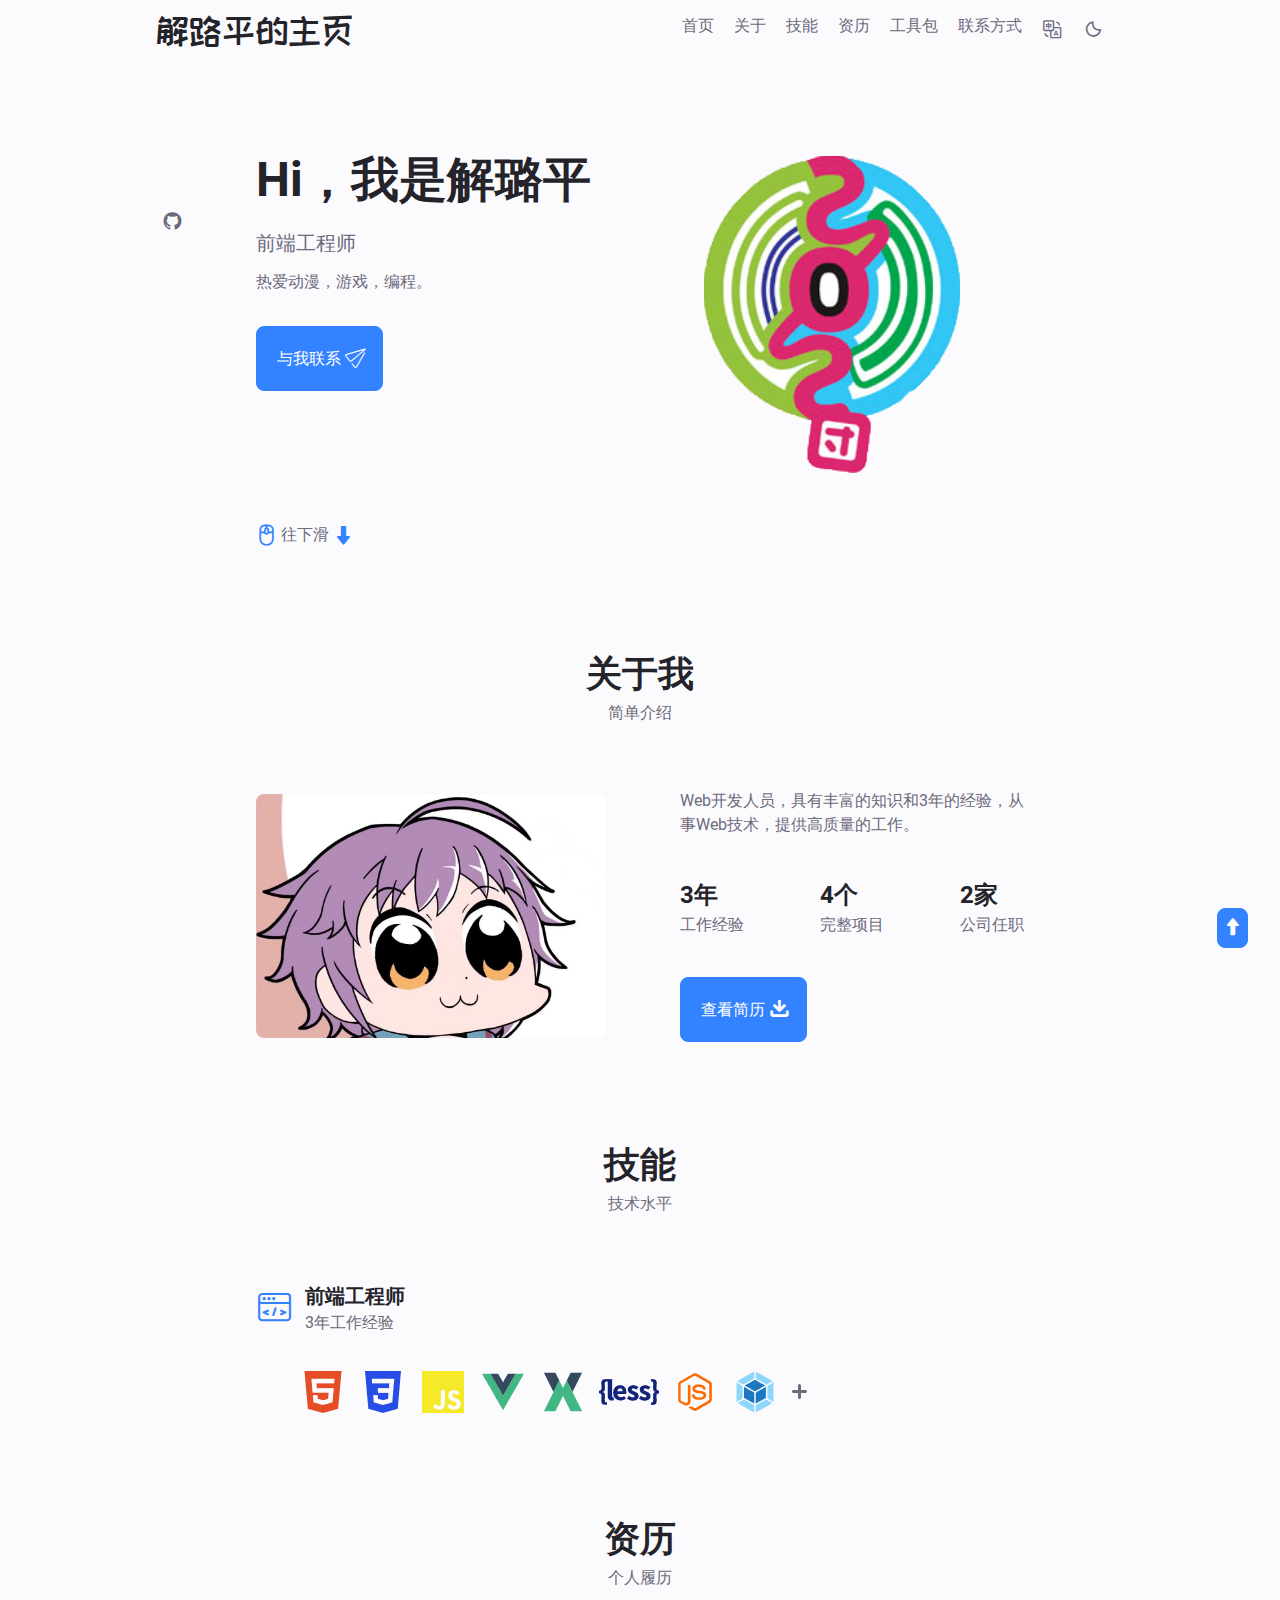
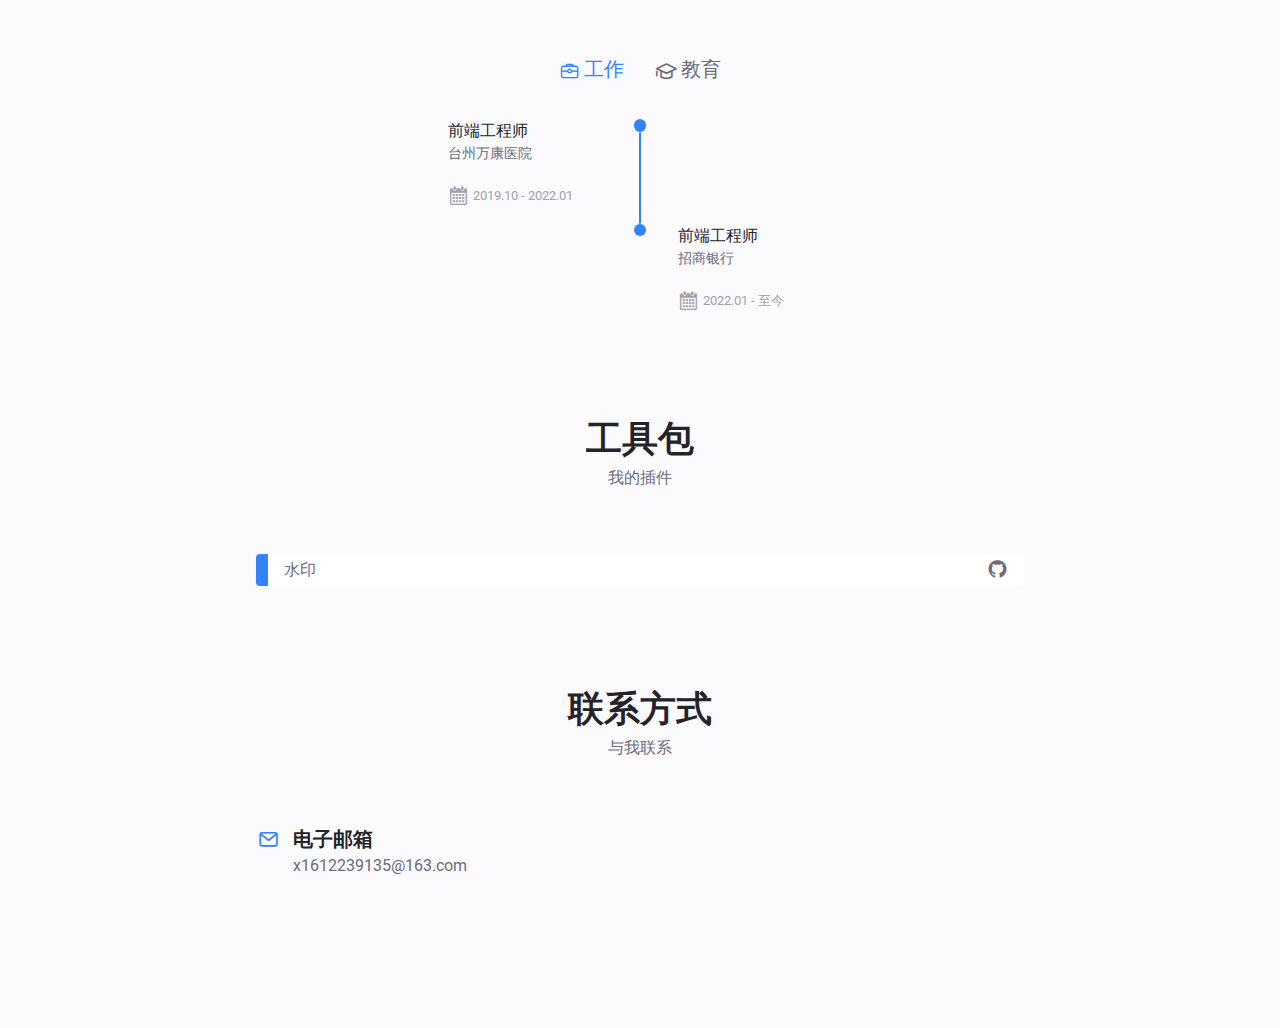
<file: src/pages/home/index.html>
<!DOCTYPE html>
<html lang="en">
  <head>
    <meta charset="UTF-8" />
    <meta http-equiv="X-UA-Compatible" content="IE=edge" />
    <meta name="viewport" content="width=device-width, initial-scale=1.0" />
    <link rel="icon" href="../../assets/img/favicon.ico" />
    <link rel="stylesheet" href="../../assets/css/index.css" />
    <link rel="stylesheet" href="index.css" />

    <script src="../../assets/img/iconfont/iconfont.js"></script>

    <title>解路平的主页</title>
  </head>
  <body>
    <header id="header">
      <div class="wrapper">
        <a class="logo" href="#/">解路平的主页</a>

        <span
          class="iconfont icon-danlieliebiao list hid"
          onclick="showLinkList()"
        ></span>

        <ul id="nav_link" class="link">
          <li class="nav link-item">
            <a href="#home">
              <span class="iconfont icon-home hid"></span>
              <span i18n="home">首页</span>
            </a>
          </li>
          <li class="nav link-item">
            <a href="#about">
              <span class="iconfont icon-caidanguanyuwo hid"></span>
              <span i18n="about">关于</span>
            </a>
          </li>
          <li class="nav link-item">
            <a href="#skills">
              <span class="iconfont icon-jinengliang hid"></span>
              <span i18n="skills">技能</span>
            </a>
          </li>
          <li class="nav link-item">
            <a href="#portfolio">
              <span class="iconfont icon-jianli hid"></span>
              <span i18n="portfolio">资历</span>
            </a>
          </li>
          <li class="nav link-item">
            <a href="#tool">
              <span class="iconfont icon-jianli hid"></span>
              <span i18n="tool">工具包</span>
            </a>
          </li>
          <li class="nav link-item">
            <a href="#contact">
              <span class="iconfont icon-lianxiwomen hid"></span>
              <span i18n="contact">联系方式</span>
            </a>
          </li>

          <li id="translate" class="link-item" onclick="translateText(1)">
            <span class="iconfont icon-fanyi"></span>
            <span class="cn-en hid">中/英</span>
          </li>

          <li class="link-item theme-link">
            <span
              class="iconfont icon-yueliang theme-btn active"
              onclick="changeTheme(0)"
            ></span>
            <span
              class="iconfont icon-taiyang theme-btn"
              onclick="changeTheme(1)"
            ></span>
          </li>
        </ul>
      </div>
    </header>

    <main>
      <!-- home -->
      <section id="home" class="main-item container">
        <div class="home">
          <div class="home__text">
            <h1 i18n="home__title">Hi，我是解璐平</h1>
            <h3 i18n="home__subtitle">前端工程师</h3>
            <p i18n="home__description">热爱动漫，游戏，编程。</p>
            <!-- <button class="primary large">与我联系</button> -->
            <div class="contact_me">
              <a class="button primary large" href="#contact">
                <span i18n="home__contact">与我联系</span>
                <span class="iconfont icon-lianxiwomen"></span>
              </a>
            </div>
          </div>
          <div class="home__logo_container">
            <div class="home__logo">
              <img src="../../assets/img/svg/logo.svg" alt="" />
            </div>

            <div class="link">
              <a href="https://github.com/XONC/portfolio" target="_blank">
                <span class="iconfont icon-github"></span>
              </a>

              <!-- <span class="iconfont icon-gitee-fill-round"></span> -->
            </div>
          </div>
        </div>
        <a href="#about" class="scroll_down">
          <span class="iconfont icon-shubiao"></span>
          <span class="text" i18n="home__scroll-name">往下滑</span>
          <span class="iconfont icon-paixu arrow"></span>
        </a>
      </section>

      <!-- about -->
      <section id="about" class="main-item container">
        <h1 class="title" i18n="about__title">关于我</h1>
        <p class="desc" i18n="about__subtitle">简单介绍</p>
        <div class="about">
          <img src="../../assets/img/about.png" alt="" />
          <div class="about__text">
            <p i18n="about__description">
              Web开发人员，具有丰富的知识和3年的经验，从事Web技术，提供高质量的工作。
            </p>
            <div class="about__text__list">
              <div class="about__text__item">
                <h2 i18n="about__info-name_1">3年</h2>
                <p i18n="about__info-name1">工作经验</p>
              </div>
              <div class="about__text__item">
                <h2 i18n="about__info-name_2">4个</h2>
                <p i18n="about__info-name2">完整项目</p>
              </div>
              <div class="about__text__item">
                <h2 i18n="about__info-name_3">2家</h2>
                <p i18n="about__info-name3">公司任职</p>
              </div>
            </div>
            <!-- <button class="primary large">查看简历</button> -->
            <div class="download_cv">
              <a
                class="button primary large"
                href="../../assets/pdf/jianli.pdf"
                download="简历.pdf"
              >
                <span i18n="download">查看简历</span>
                <span class="iconfont icon-xiazai"></span>
              </a>
            </div>
          </div>
        </div>
      </section>

      <!-- Skills -->
      <section id="skills" class="main-item container">
        <h1 class="title" i18n="skills__title">技能</h1>
        <p class="desc" i18n="skills__subtitle">技术水平</p>
        <div class="skills">
          <div class="skills__title">
            <span class="iconfont icon-_qianduankaifa"></span>
            <div class="skills__title__text">
              <h3 i18n="skills__title2">前端工程师</h3>
              <p i18n="skills__years2">3年工作经验</p>
            </div>
          </div>
          <div class="svg-group">
            <img src="../../assets/img/html5.png" alt="" />
            <img src="../../assets/img/css3.png" alt="" />
            <img src="../../assets/img/js.png" alt="" />
            <img src="../../assets/img/vue.png" alt="" />
            <img src="../../assets/img/vuex-store.png" alt="" />
            <img src="../../assets/img/less.png" alt="" />
            <img src="../../assets/img/node.png" alt="" />
            <img src="../../assets/img/webpack.png" alt="" />
            <svg class="icon" aria-hidden="true">
              <use xlink:href="#icon-jia"></use>
            </svg>
          </div>
        </div>
      </section>

      <!-- portfolio -->
      <section id="portfolio" class="main-item container">
        <h1 class="title" i18n="qualification__title">资历</h1>
        <p class="desc" i18n="qualification__subtitle">个人履历</p>
        <div class="portfolio">
          <div class="portfolio__title">
            <h3
              class="portfolio__title__item active"
              onclick="changePortfolio(0,event)"
            >
              <span class="iconfont icon-gongzuo"></span
              ><span i18n="work">工作</span>
            </h3>
            <h3
              class="portfolio__title__item"
              onclick="changePortfolio(1,event)"
            >
              <span class="iconfont icon-jiaoyu"></span
              ><span i18n="education">教育</span>
            </h3>
          </div>
          <div class="portfolio__tree active">
            <div class="portfolio__tree__node">
              <div class="node">
                <h3>前端工程师</h3>
                <p>台州万康医院</p>
                <div class="date">
                  <span class="iconfont icon-rili"></span>
                  <span>2019.10 - 2022.01</span>
                </div>
              </div>
              <div class="portfolio__tree__node_dot">
                <span class="dot"></span>
                <span class="line"></span>
              </div>
              <div class="node"></div>
            </div>
            <div class="portfolio__tree__node">
              <div class="node"></div>
              <div class="portfolio__tree__node_dot">
                <span class="dot"></span>
                <span class="line"></span>
              </div>
              <div class="node">
                <h3>前端工程师</h3>
                <p>招商银行</p>
                <div class="date">
                  <span class="iconfont icon-rili"></span>
                  <span>2022.01 - 至今 </span>
                </div>
              </div>
            </div>
          </div>

          <div class="portfolio__tree">
            <div class="portfolio__tree__node">
              <div class="node">
                <h3>网络工程</h3>
                <p>吉林建筑科技学院</p>
                <div class="date">
                  <span class="iconfont icon-rili"></span>
                  <span>2016.06 - 2020.06</span>
                </div>
              </div>
              <div class="portfolio__tree__node_dot">
                <span class="dot"></span>
                <span class="line"></span>
              </div>
              <div class="node"></div>
            </div>
          </div>
        </div>
      </section>

      <section id="tool" class="main-item container">
        <h1 class="title">工具包</h1>
        <p class="desc">我的插件</p>
        <div class="tool">
          <ul>
            <li class="tool-item">
              <span class="mark"></span>
              <a href="../watermark/index.html" target="_blank">水印</a>
              <div>
                <a
                  href="https://github.com/XONC/xlpjstool/blob/master/src/watermark.js"
                  target="_blank"
                >
                  <span class="iconfont icon-github"></span>
                </a>
              </div>
            </li>
          </ul>
        </div>
      </section>

      <!-- contact -->
      <section id="contact" class="main-item container">
        <h1 class="title" i18n="contact__title">联系方式</h1>
        <p class="desc" i18n="contact__subtitle">与我联系</p>
        <div class="contact">
          <div class="contact-item">
            <span class="iconfont icon-youjian"></span>
            <div>
              <h3 i18n="email">电子邮箱</h3>
              <p>x1612239135@163.com</p>
            </div>
          </div>
        </div>
      </section>
    </main>

    <footer></footer>

    <a id="top" class="button primary top" href="#">
      <span class="iconfont icon-xiangshang"></span>
    </a>
  </body>
  <script src="https://apps.bdimg.com/libs/jquery/2.1.4/jquery.min.js"></script>
  <script src="jquery.i18n.min.js"></script>
  <script src="cn-en-translate.js"></script>

  <script src="index.js"></script>
</html>
</file>
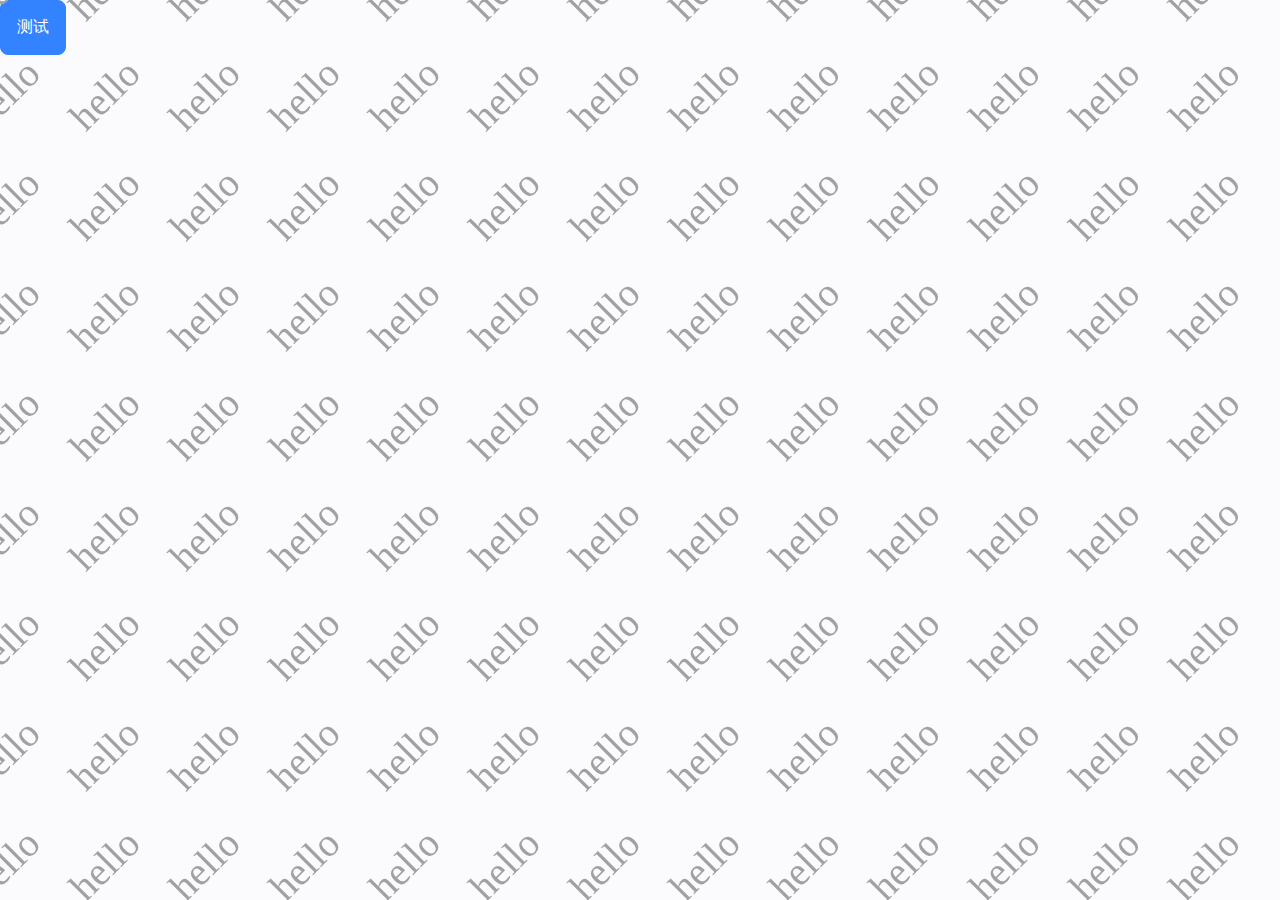
<file: src/pages/watermark/index.html>
<!DOCTYPE html>
<html lang="en">
  <head>
    <meta charset="UTF-8" />
    <meta http-equiv="X-UA-Compatible" content="IE=edge" />
    <meta name="viewport" content="width=device-width, initial-scale=1.0" />
    <link rel="icon" href="../../assets/img/favicon.ico" />
    <link rel="stylesheet" href="../../assets/css/index.css" />
    <link rel="stylesheet" href="index.css" />

    <script src="../../assets/img/iconfont/iconfont.js"></script>
    <title>水印</title>
  </head>
  <body>
    <button class="primary large" onclick="test()">测试</button>
  </body>
  <script src="index.js"></script>
</html>
</file>
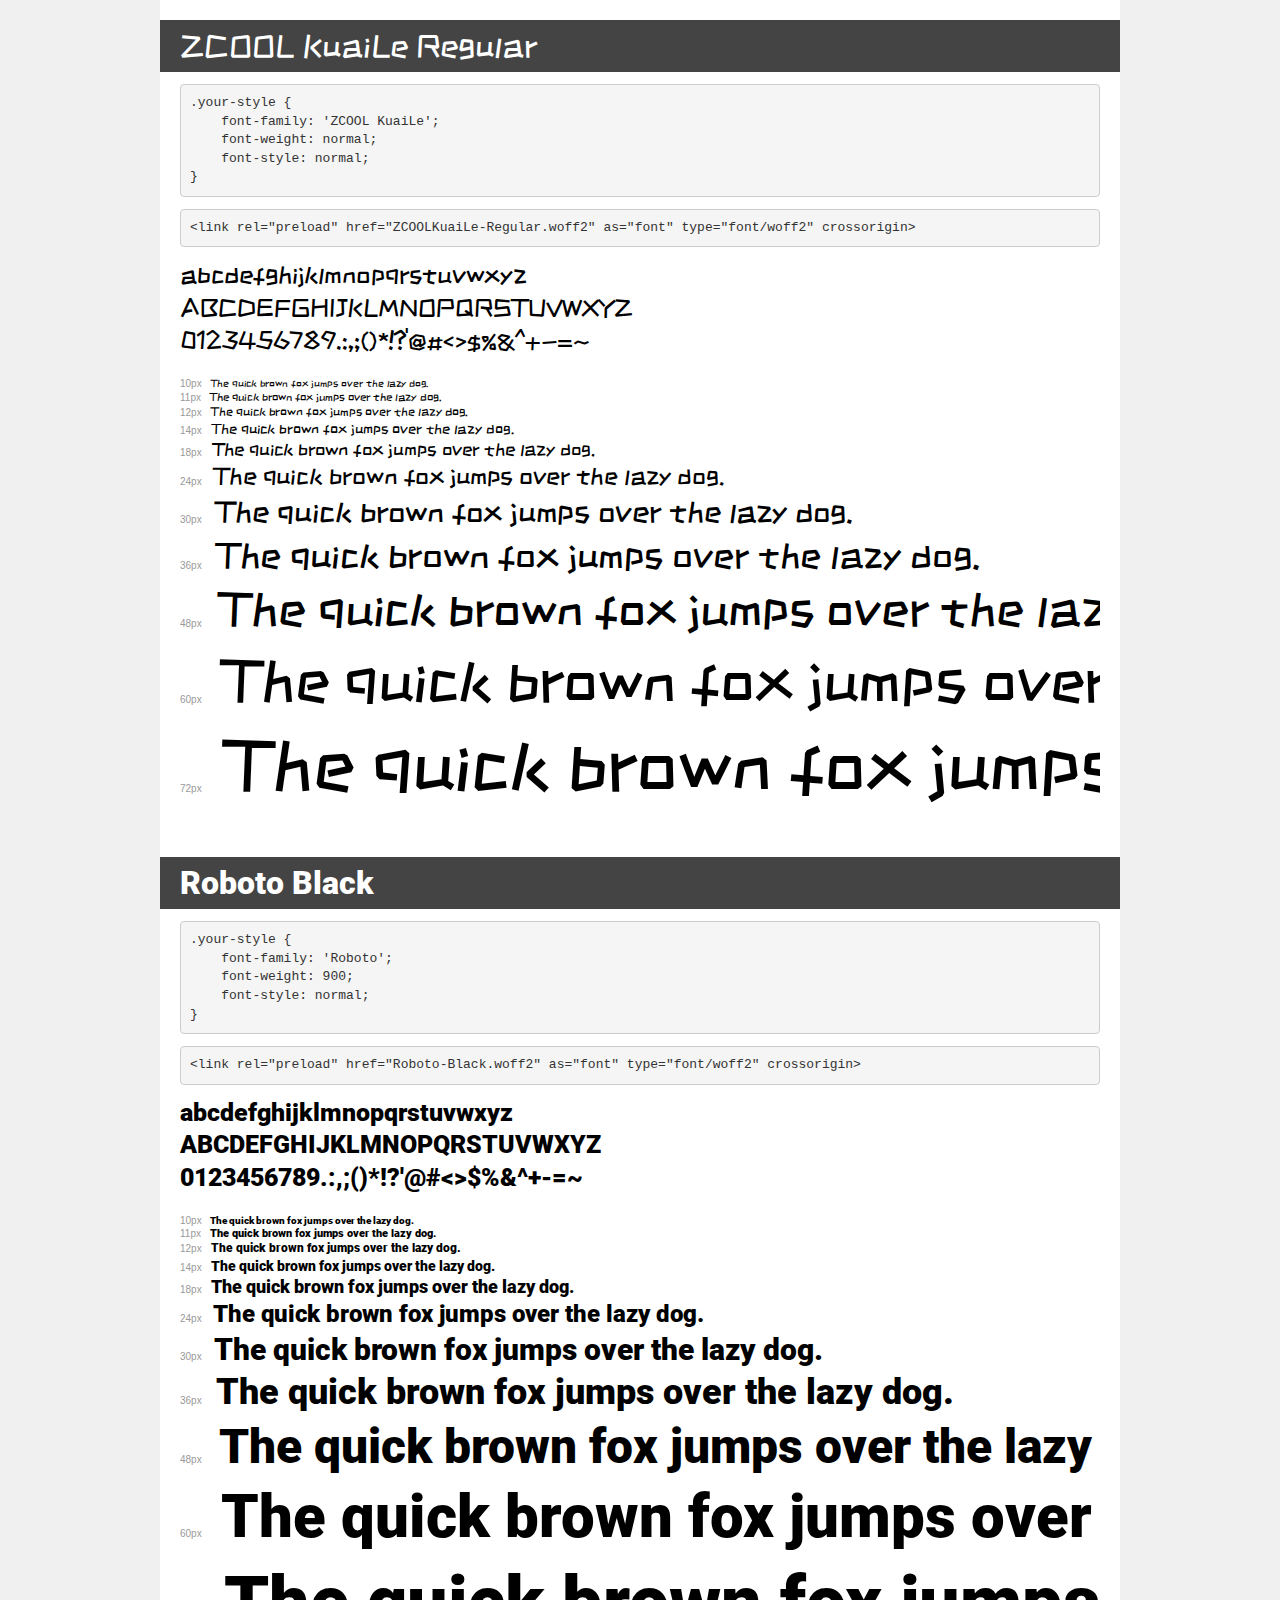
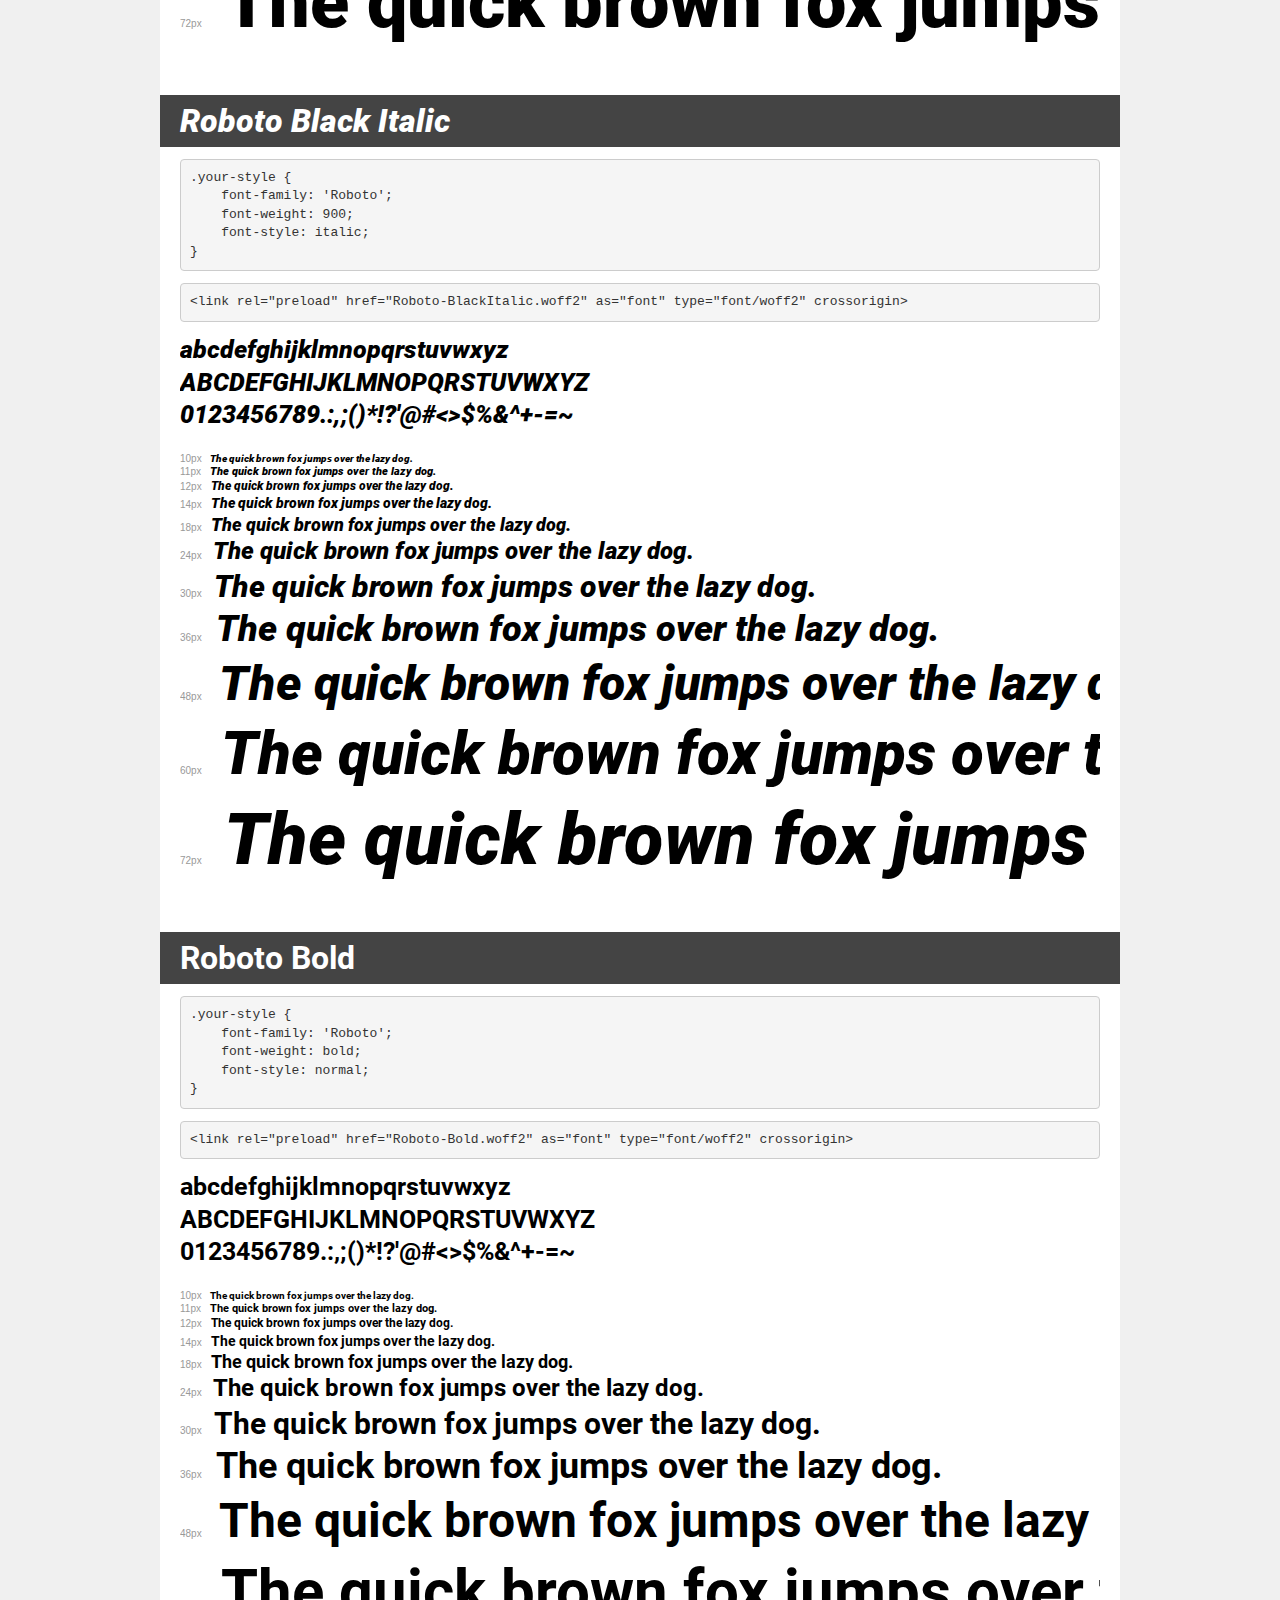
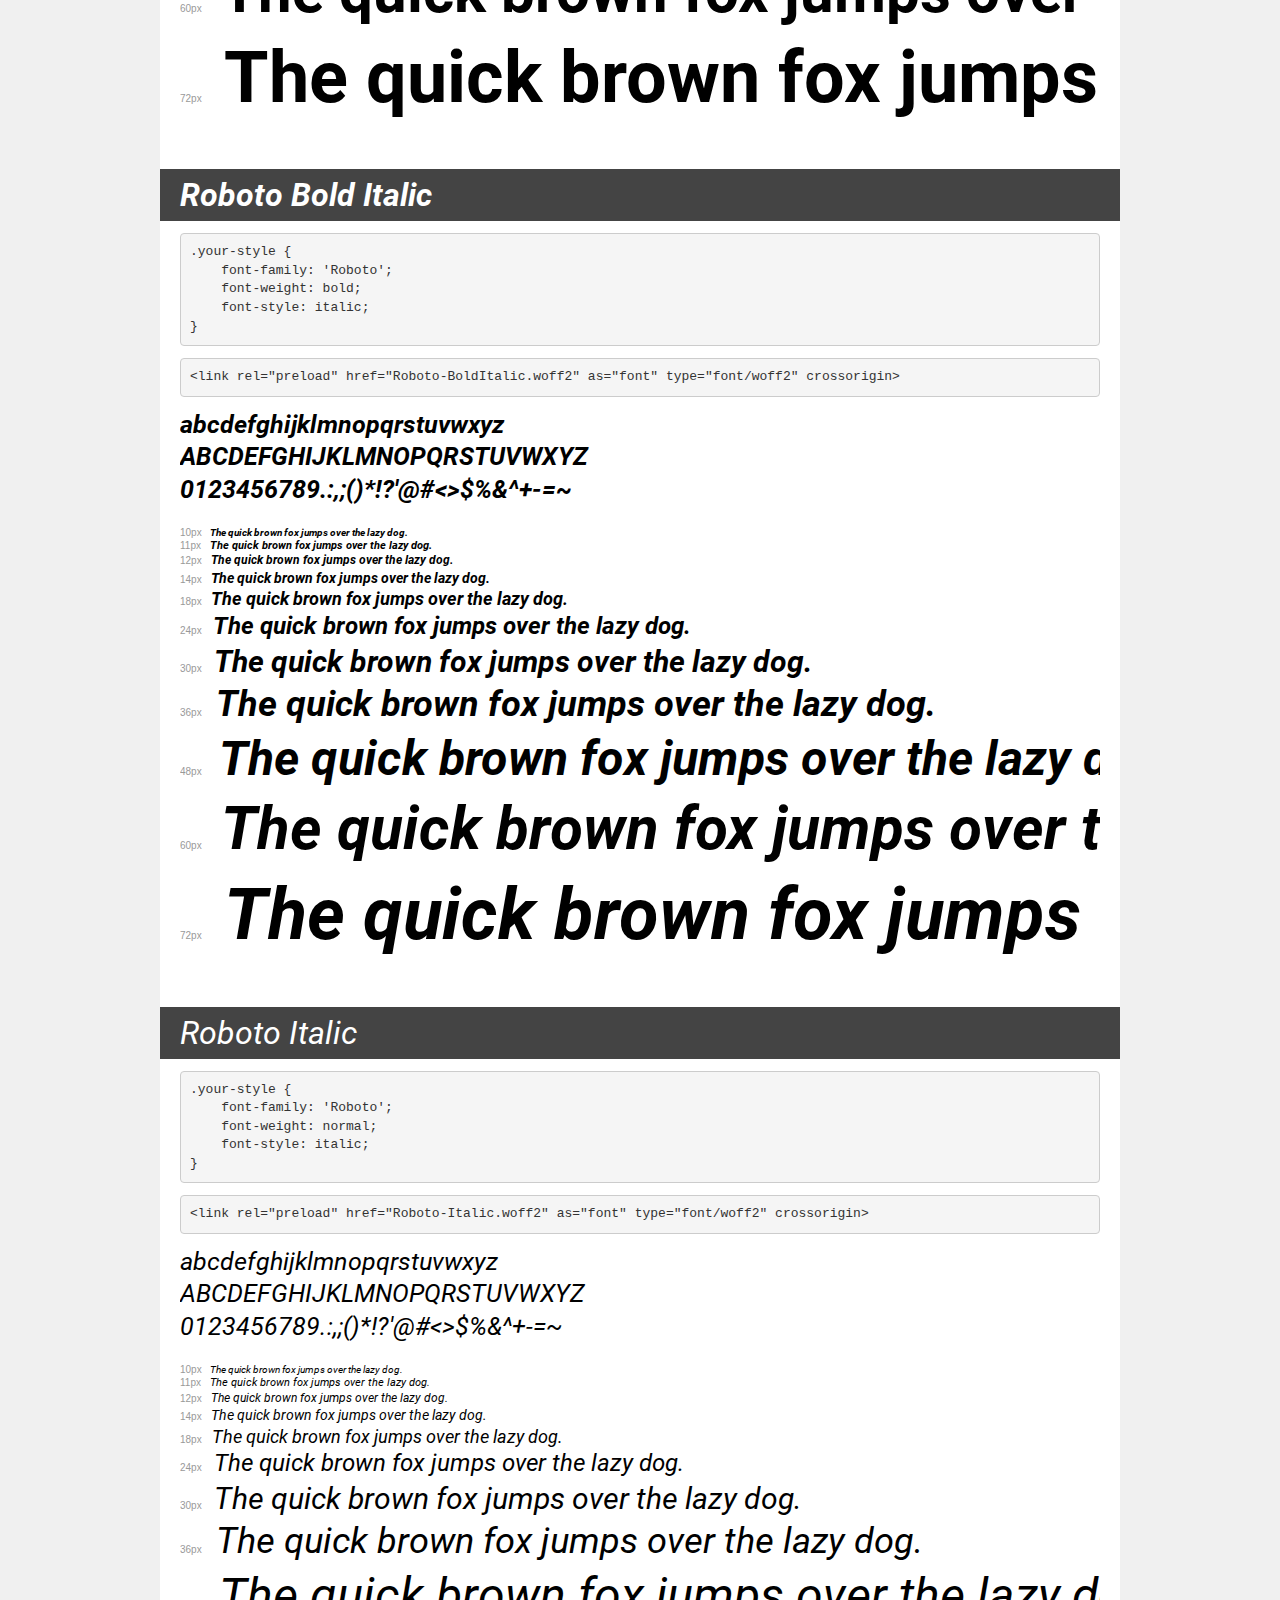
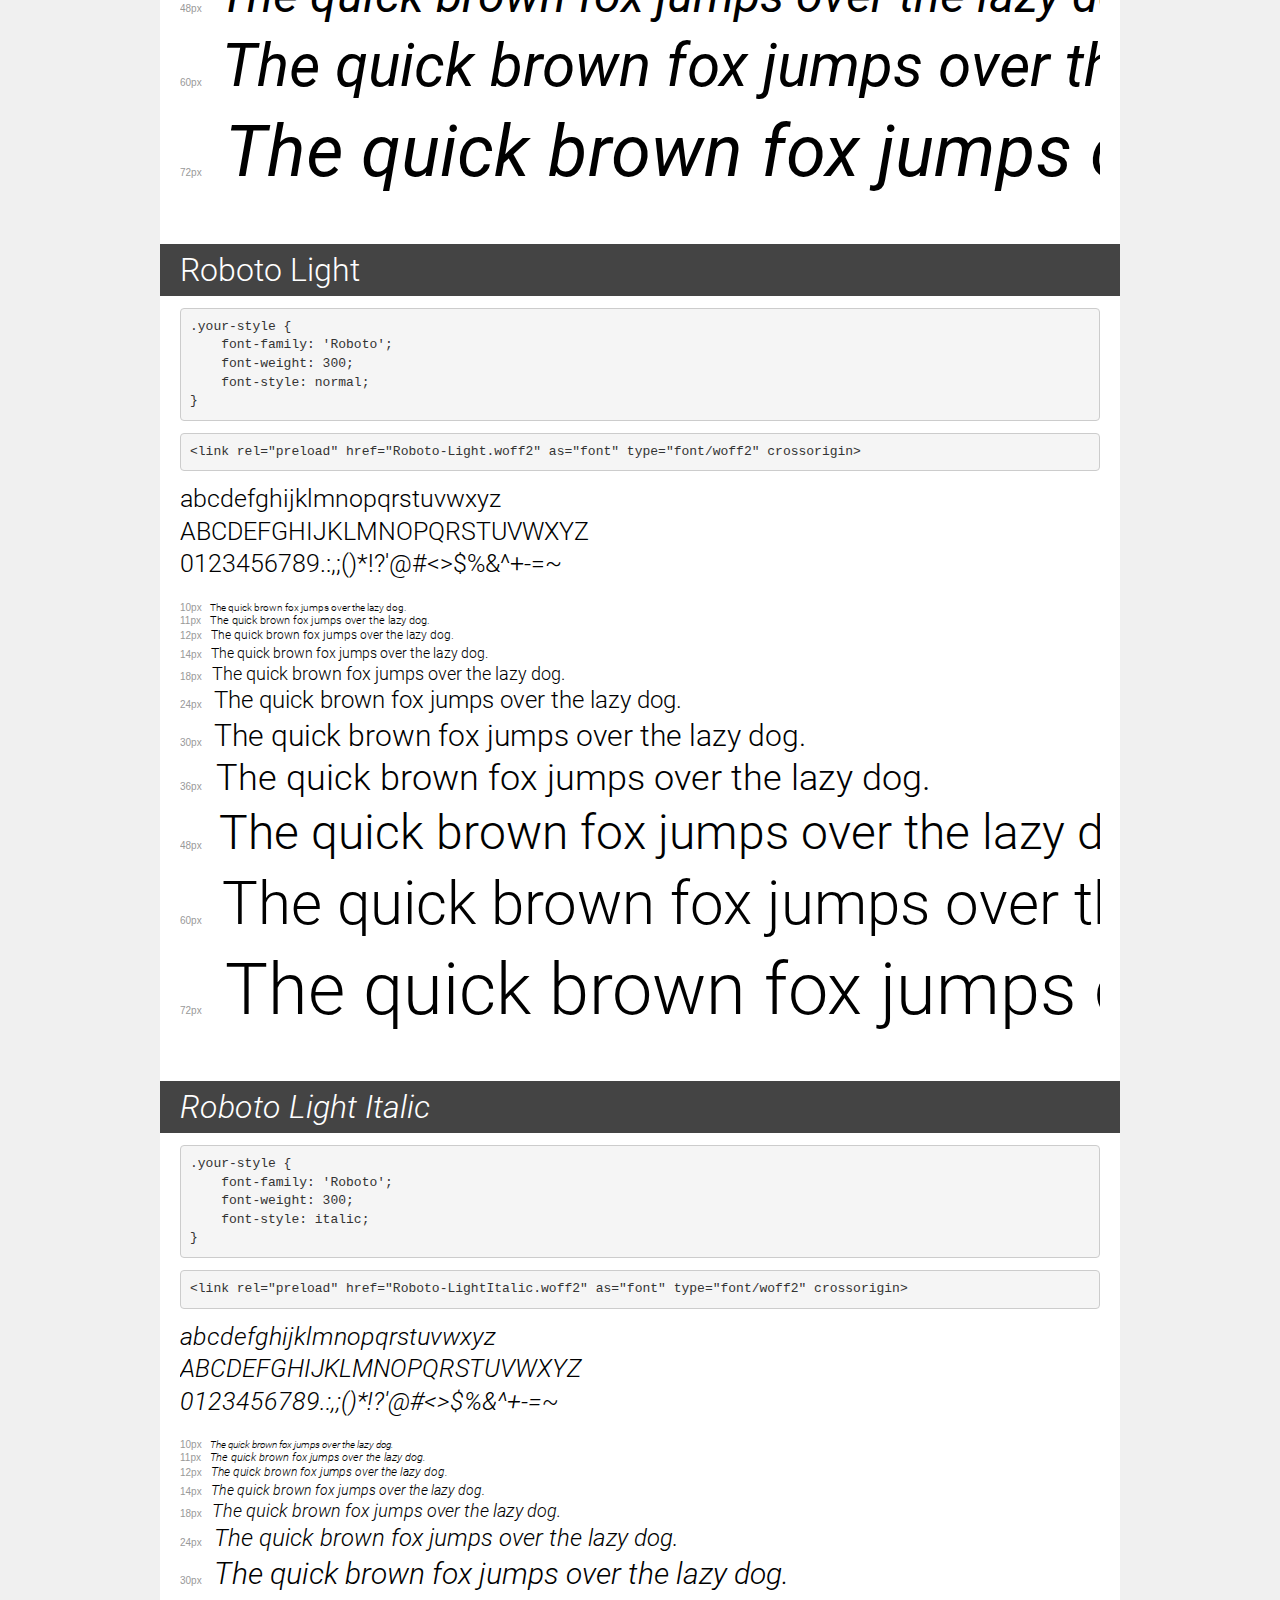
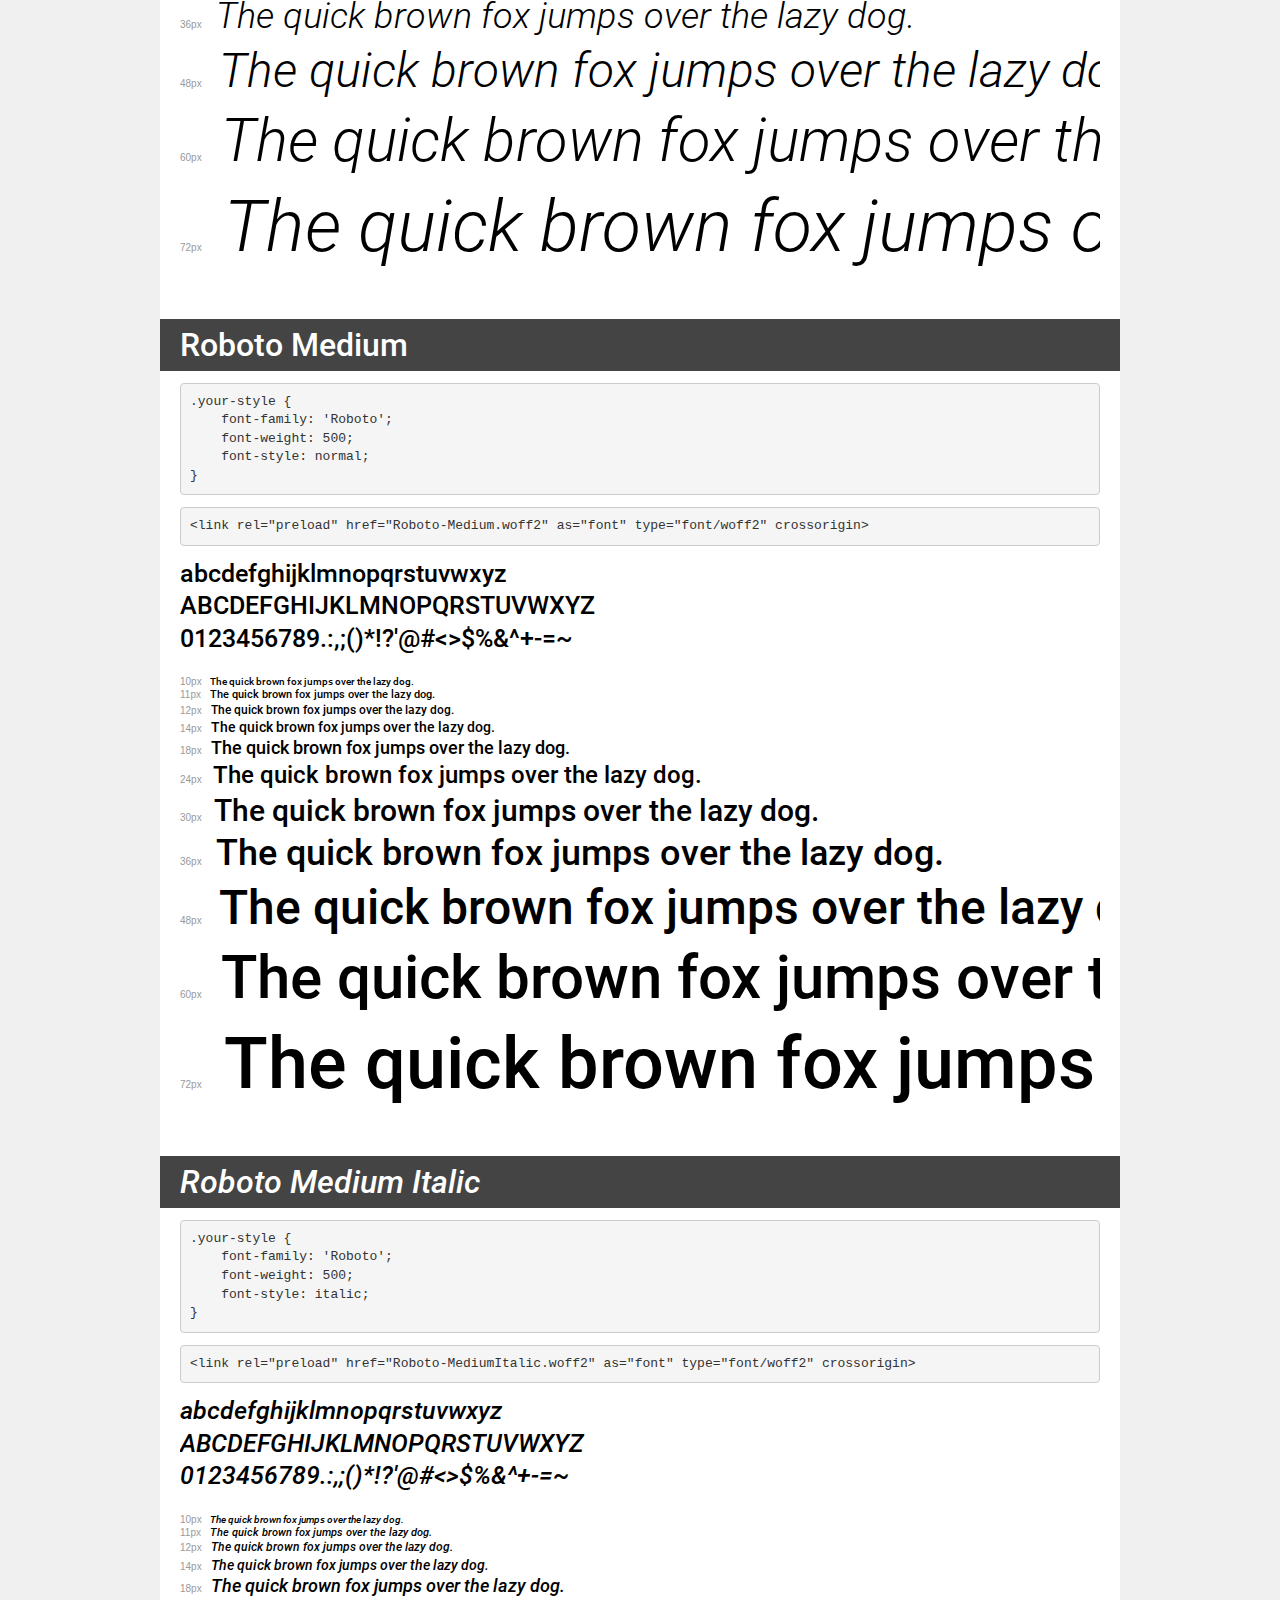
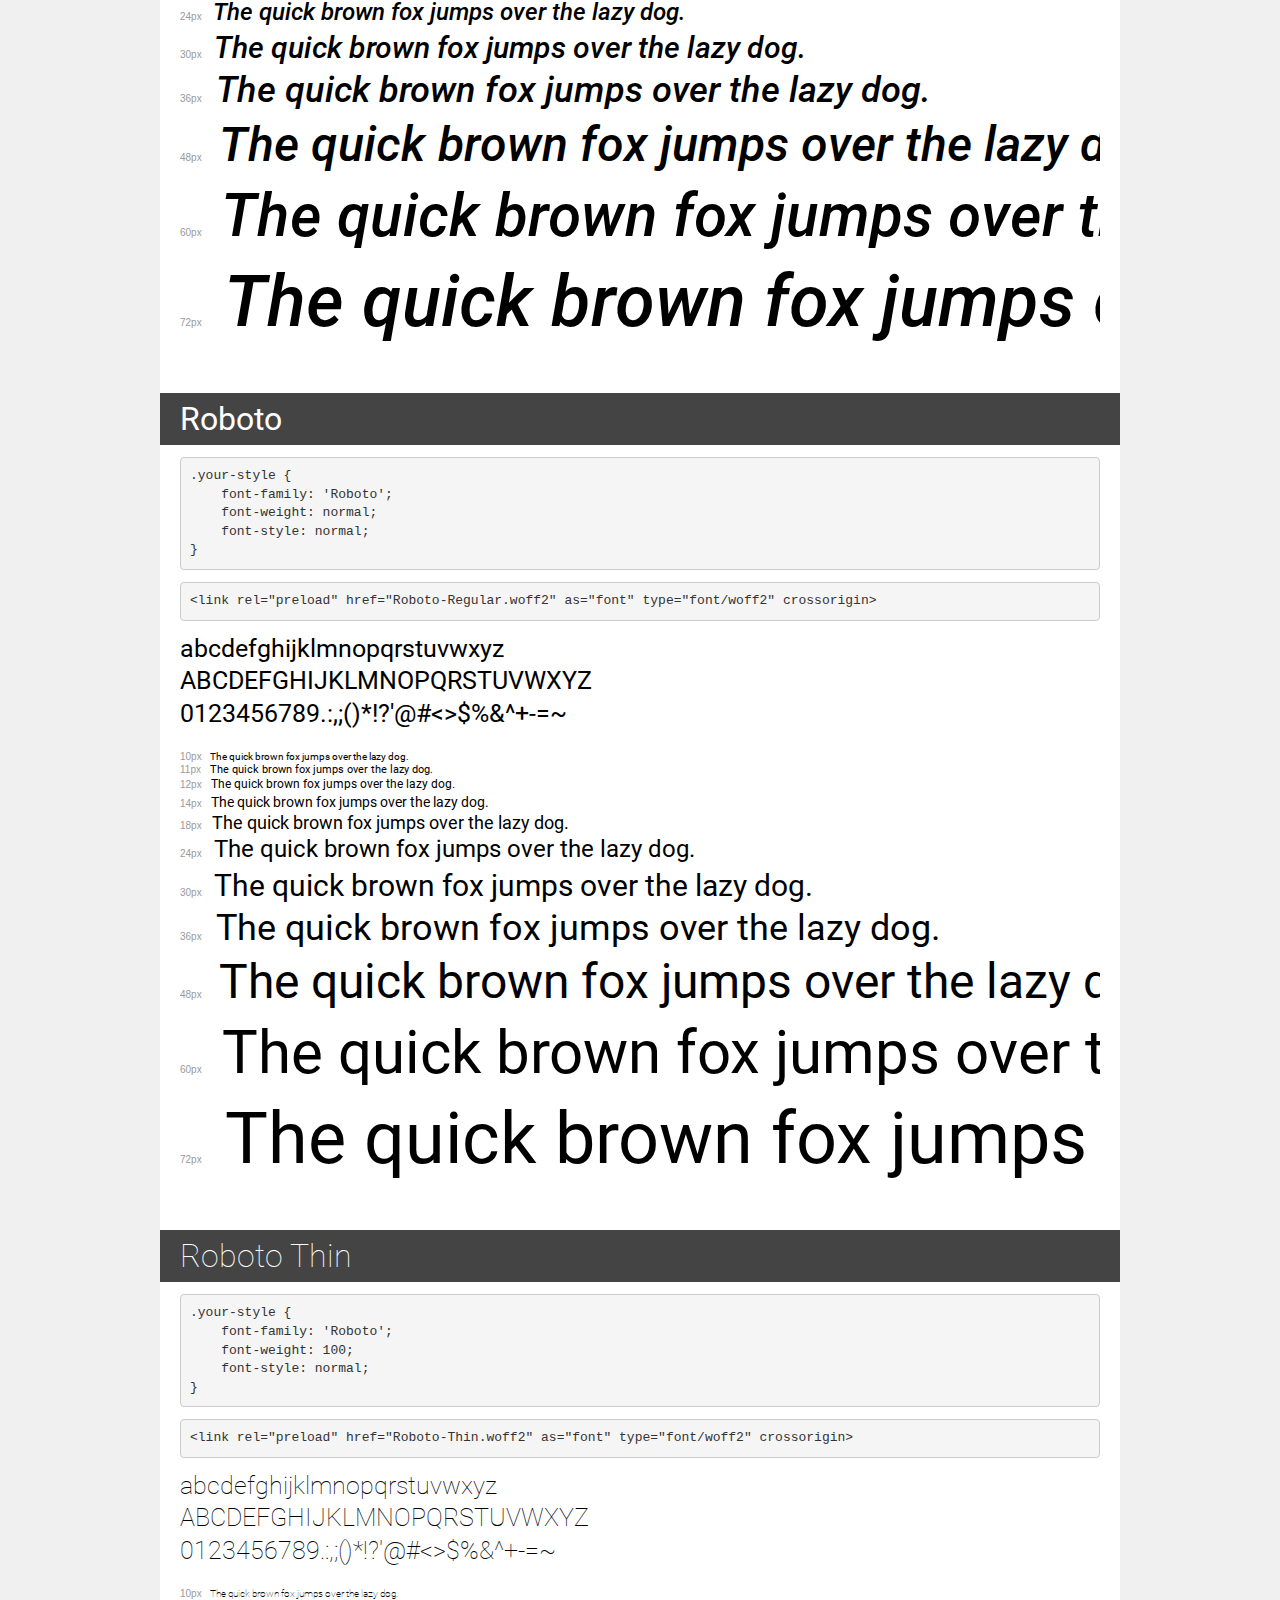
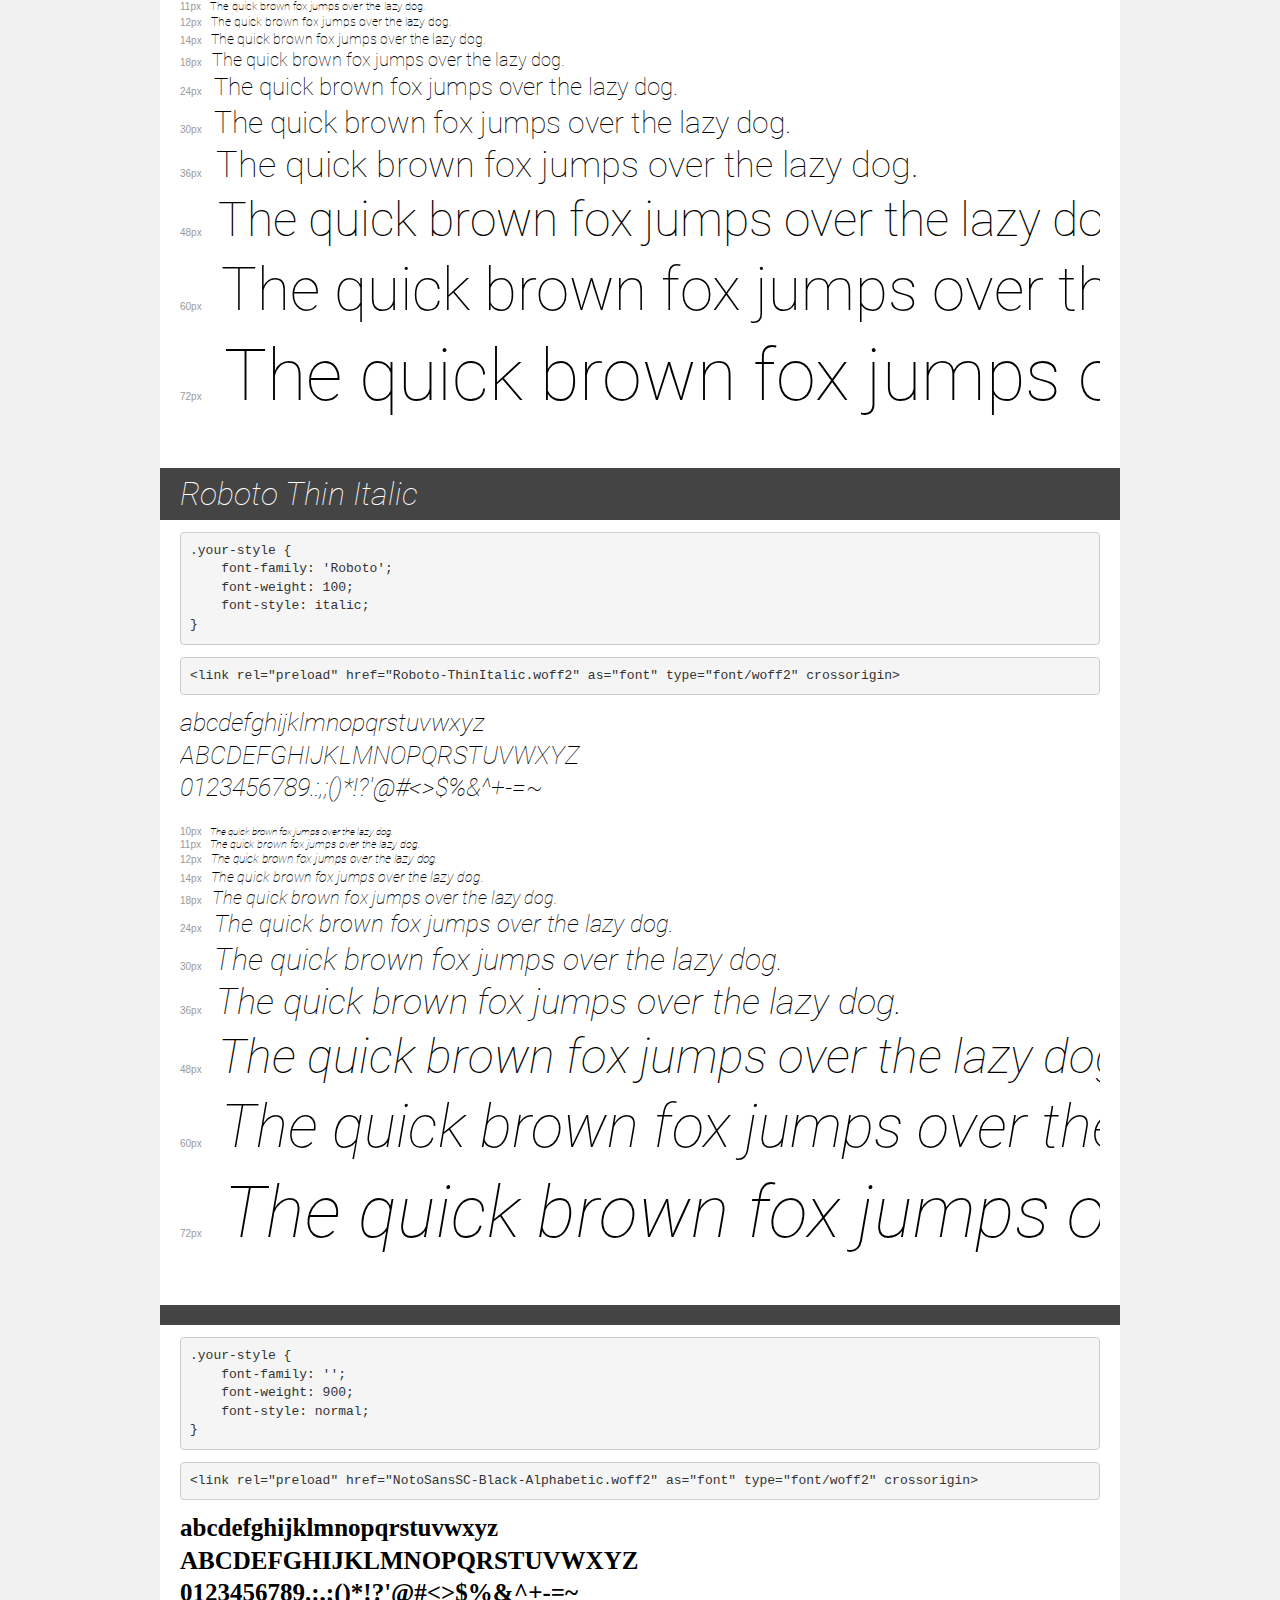
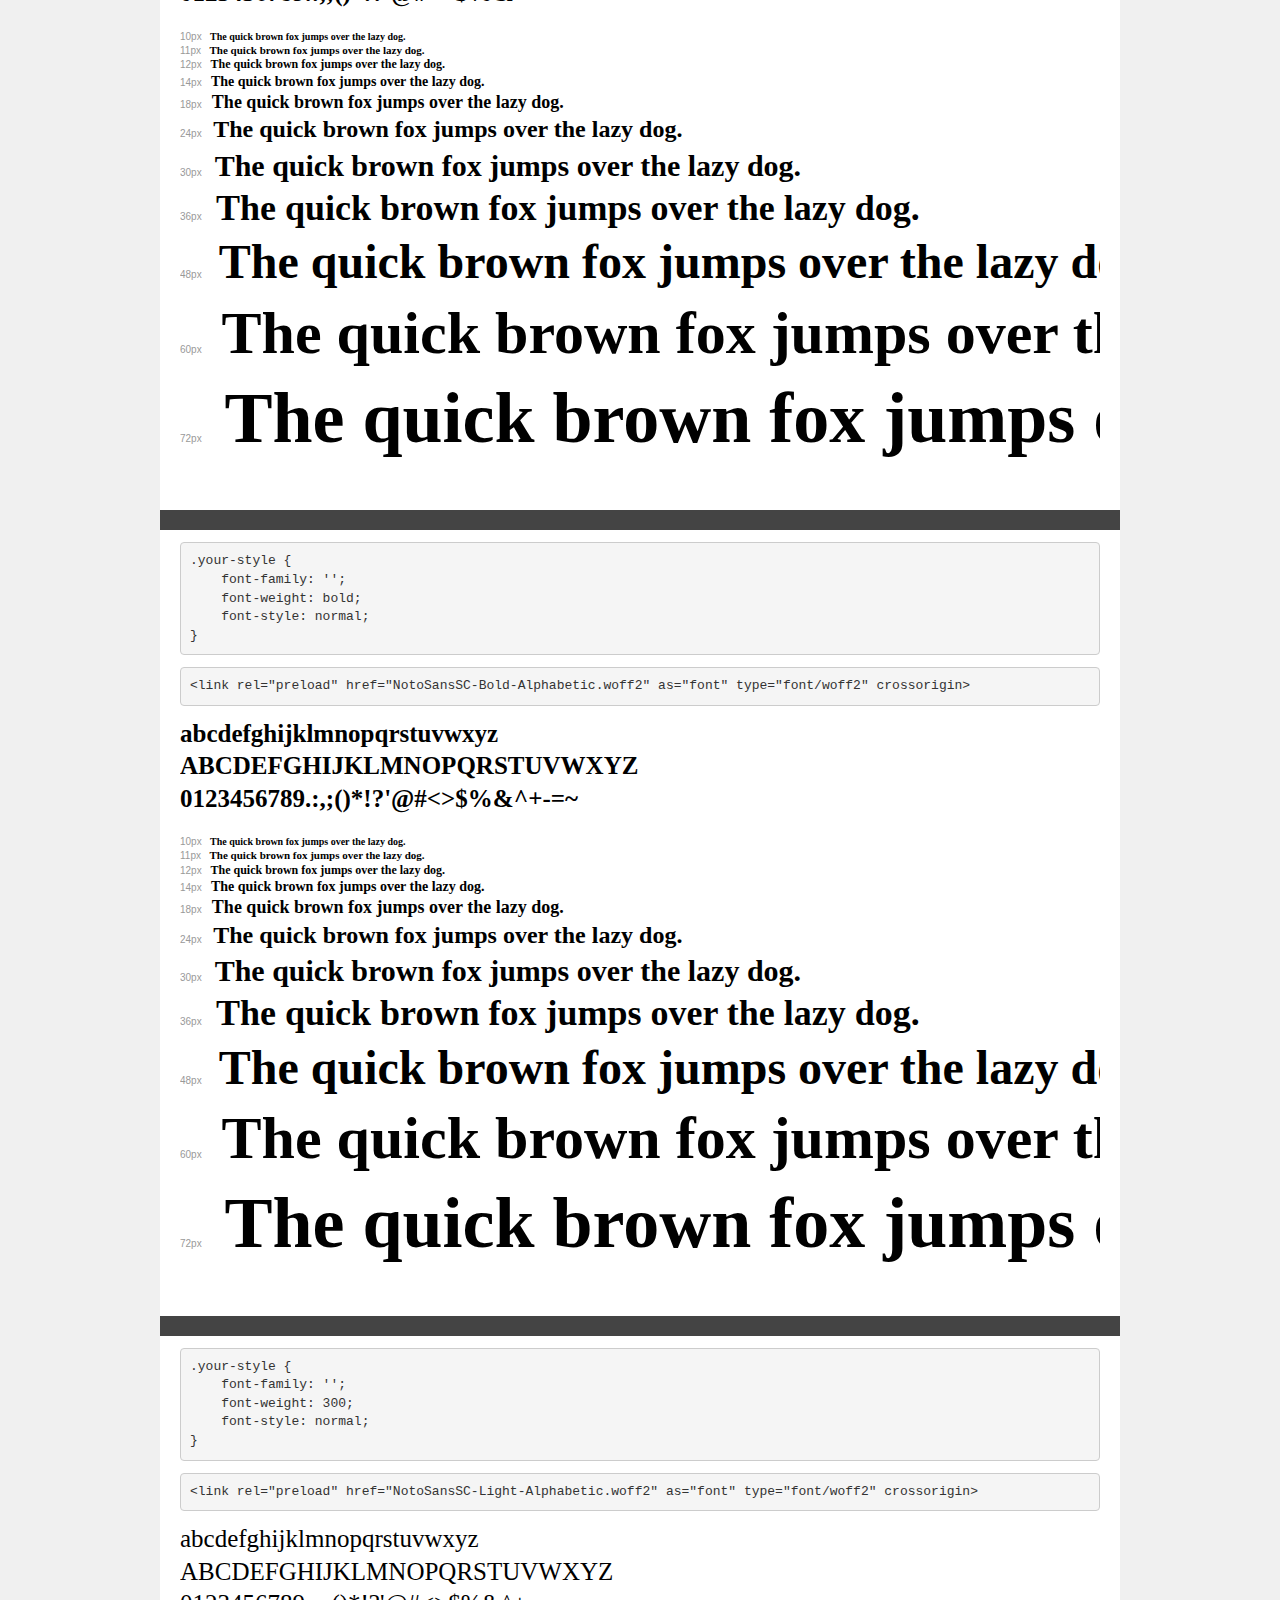
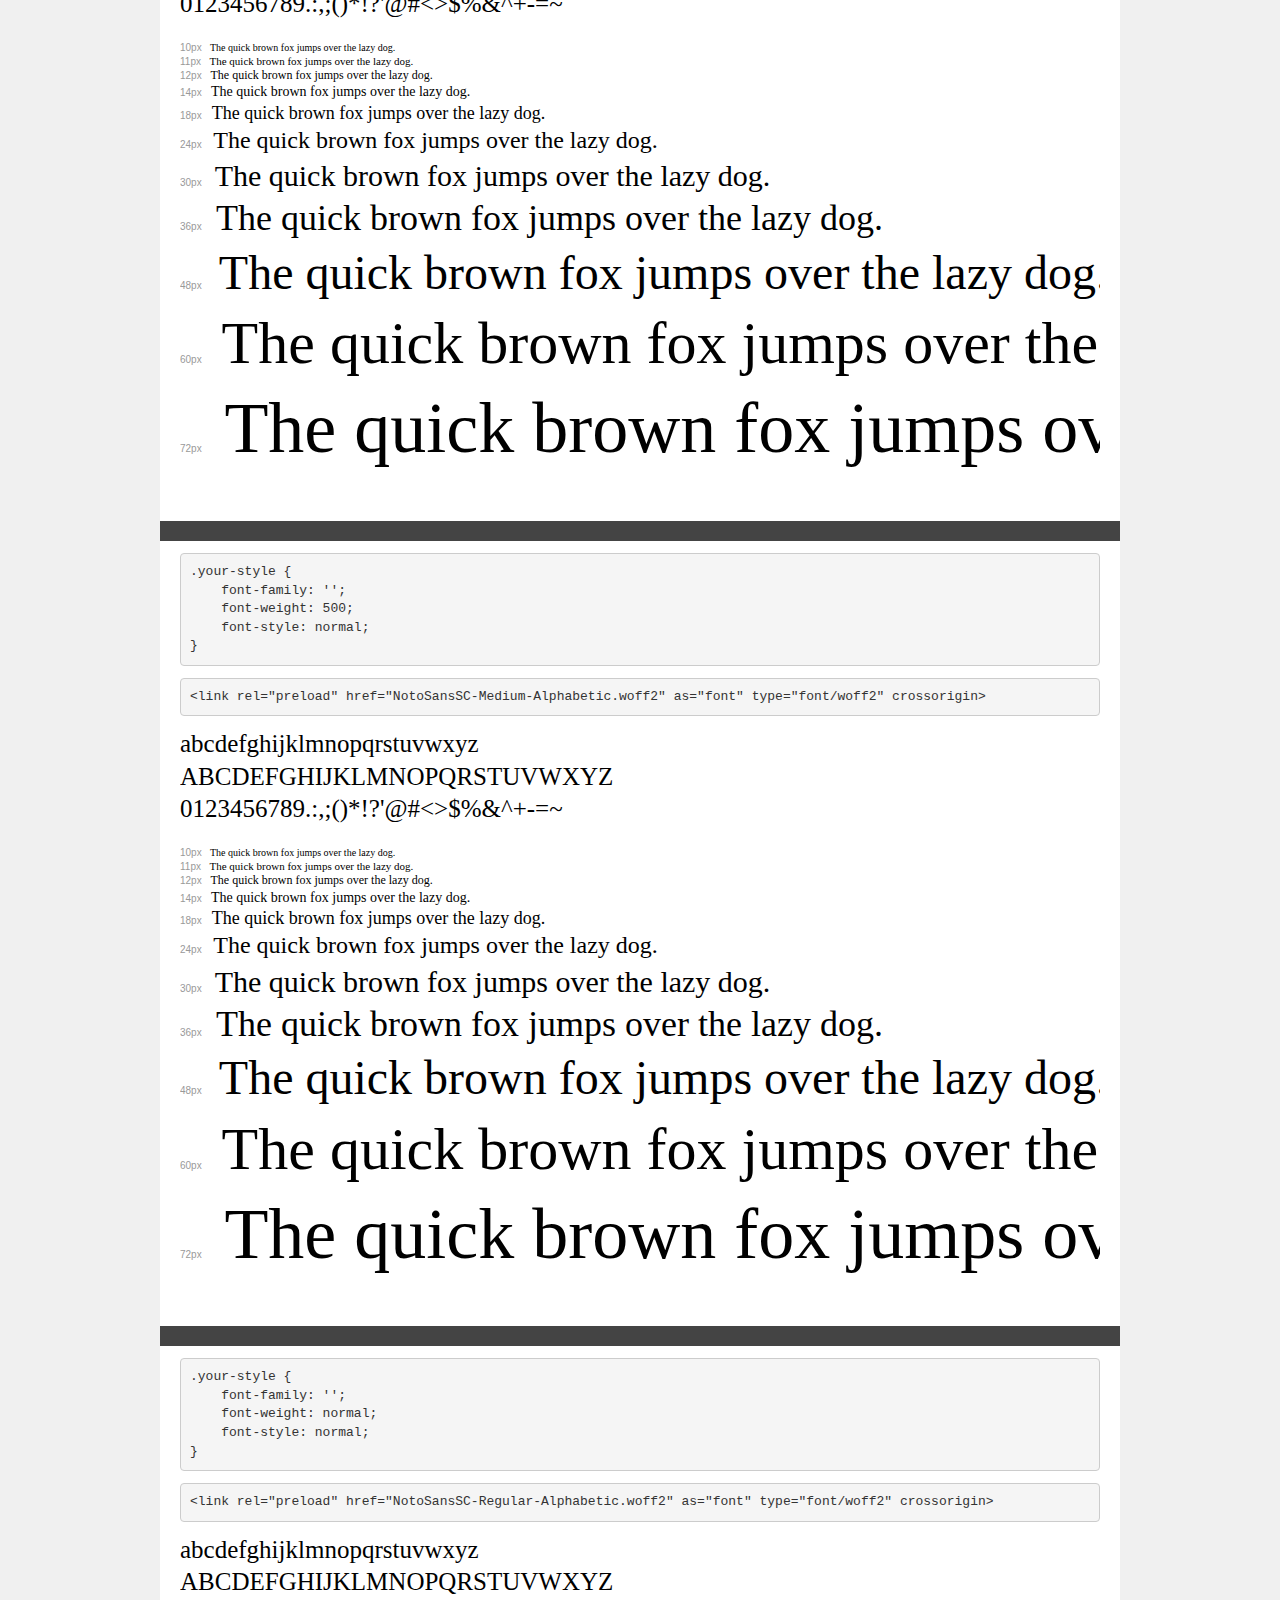
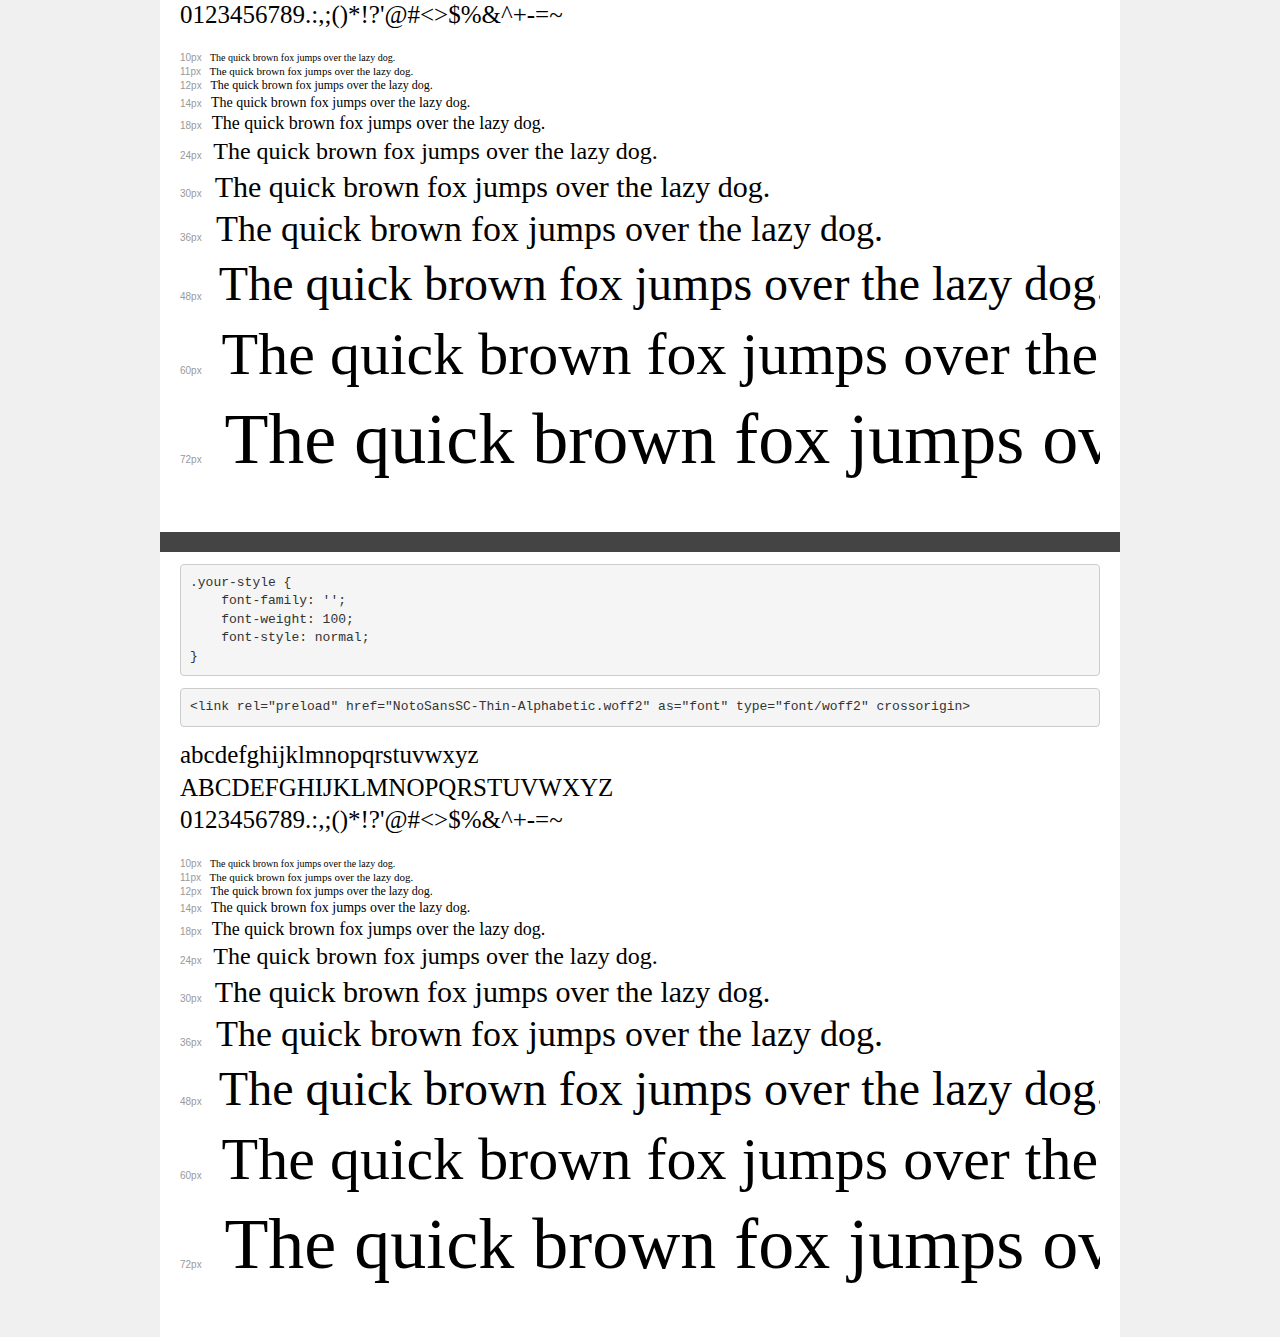
<file: src/assets/fonts/demo.html>
<!DOCTYPE html>
<html lang="en">
  <head>
    <meta charset="utf-8" />
    <meta http-equiv="X-UA-Compatible" content="IE=edge" />
    <meta name="viewport" content="width=device-width, initial-scale=1" />
    <meta name="robots" content="noindex, noarchive" />
    <meta name="format-detection" content="telephone=no" />
    <title>Transfonter demo</title>
    <link href="index.css" rel="stylesheet" />
    <style>
      /*
        http://meyerweb.com/eric/tools/css/reset/
        v2.0 | 20110126
        License: none (public domain)
        */
      html,
      body,
      div,
      span,
      applet,
      object,
      iframe,
      h1,
      h2,
      h3,
      h4,
      h5,
      h6,
      p,
      blockquote,
      pre,
      a,
      abbr,
      acronym,
      address,
      big,
      cite,
      code,
      del,
      dfn,
      em,
      img,
      ins,
      kbd,
      q,
      s,
      samp,
      small,
      strike,
      strong,
      sub,
      sup,
      tt,
      var,
      b,
      u,
      i,
      center,
      dl,
      dt,
      dd,
      ol,
      ul,
      li,
      fieldset,
      form,
      label,
      legend,
      table,
      caption,
      tbody,
      tfoot,
      thead,
      tr,
      th,
      td,
      article,
      aside,
      canvas,
      details,
      embed,
      figure,
      figcaption,
      footer,
      header,
      hgroup,
      menu,
      nav,
      output,
      ruby,
      section,
      summary,
      time,
      mark,
      audio,
      video {
        margin: 0;
        padding: 0;
        border: 0;
        font-size: 100%;
        font: inherit;
        vertical-align: baseline;
      }
      /* HTML5 display-role reset for older browsers */
      article,
      aside,
      details,
      figcaption,
      figure,
      footer,
      header,
      hgroup,
      menu,
      nav,
      section {
        display: block;
      }
      body {
        line-height: 1;
      }
      ol,
      ul {
        list-style: none;
      }
      blockquote,
      q {
        quotes: none;
      }
      blockquote:before,
      blockquote:after,
      q:before,
      q:after {
        content: "";
        content: none;
      }
      table {
        border-collapse: collapse;
        border-spacing: 0;
      }
      /* demo styles */
      body {
        background: #f0f0f0;
        color: #000;
      }
      .page {
        background: #fff;
        width: 920px;
        margin: 0 auto;
        padding: 20px 20px 0 20px;
        overflow: hidden;
      }
      .font-container {
        overflow-x: auto;
        overflow-y: hidden;
        margin-bottom: 40px;
        line-height: 1.3;
        white-space: nowrap;
        padding-bottom: 5px;
      }
      h1 {
        position: relative;
        background: #444;
        font-size: 32px;
        color: #fff;
        padding: 10px 20px;
        margin: 0 -20px 12px -20px;
      }
      .letters {
        font-size: 25px;
        margin-bottom: 20px;
      }
      .s10:before {
        content: "10px";
      }
      .s11:before {
        content: "11px";
      }
      .s12:before {
        content: "12px";
      }
      .s14:before {
        content: "14px";
      }
      .s18:before {
        content: "18px";
      }
      .s24:before {
        content: "24px";
      }
      .s30:before {
        content: "30px";
      }
      .s36:before {
        content: "36px";
      }
      .s48:before {
        content: "48px";
      }
      .s60:before {
        content: "60px";
      }
      .s72:before {
        content: "72px";
      }
      .s10:before,
      .s11:before,
      .s12:before,
      .s14:before,
      .s18:before,
      .s24:before,
      .s30:before,
      .s36:before,
      .s48:before,
      .s60:before,
      .s72:before {
        font-family: Arial, sans-serif;
        font-size: 10px;
        font-weight: normal;
        font-style: normal;
        color: #999;
        padding-right: 6px;
      }
      pre {
        display: block;
        padding: 9px;
        margin: 0 0 12px;
        font-family: Monaco, Menlo, Consolas, "Courier New", monospace;
        font-size: 13px;
        line-height: 1.428571429;
        color: #333;
        font-weight: normal;
        font-style: normal;
        background-color: #f5f5f5;
        border: 1px solid #ccc;
        overflow-x: auto;
        border-radius: 4px;
      }
      /* responsive */
      @media (max-width: 959px) {
        .page {
          width: auto;
          margin: 0;
        }
      }
    </style>
  </head>
  <body>
    <div class="page">
      <div class="demo">
        <h1
          style="
            font-family: 'ZCOOL KuaiLe';
            font-weight: normal;
            font-style: normal;
          "
        >
          ZCOOL KuaiLe Regular
        </h1>
        <pre title="Usage">
.your-style {
    font-family: 'ZCOOL KuaiLe';
    font-weight: normal;
    font-style: normal;
}</pre
        >
        <pre title="Preload (optional)">
&lt;link rel=&quot;preload&quot; href=&quot;ZCOOLKuaiLe-Regular.woff2&quot; as=&quot;font&quot; type=&quot;font/woff2&quot; crossorigin&gt;</pre
        >
        <div
          class="font-container"
          style="
            font-family: 'ZCOOL KuaiLe';
            font-weight: normal;
            font-style: normal;
          "
        >
          <p class="letters">
            abcdefghijklmnopqrstuvwxyz<br />
            ABCDEFGHIJKLMNOPQRSTUVWXYZ<br />
            0123456789.:,;()*!?'@#&lt;&gt;$%&^+-=~
          </p>
          <p class="s10" style="font-size: 10px">
            The quick brown fox jumps over the lazy dog.
          </p>
          <p class="s11" style="font-size: 11px">
            The quick brown fox jumps over the lazy dog.
          </p>
          <p class="s12" style="font-size: 12px">
            The quick brown fox jumps over the lazy dog.
          </p>
          <p class="s14" style="font-size: 14px">
            The quick brown fox jumps over the lazy dog.
          </p>
          <p class="s18" style="font-size: 18px">
            The quick brown fox jumps over the lazy dog.
          </p>
          <p class="s24" style="font-size: 24px">
            The quick brown fox jumps over the lazy dog.
          </p>
          <p class="s30" style="font-size: 30px">
            The quick brown fox jumps over the lazy dog.
          </p>
          <p class="s36" style="font-size: 36px">
            The quick brown fox jumps over the lazy dog.
          </p>
          <p class="s48" style="font-size: 48px">
            The quick brown fox jumps over the lazy dog.
          </p>
          <p class="s60" style="font-size: 60px">
            The quick brown fox jumps over the lazy dog.
          </p>
          <p class="s72" style="font-size: 72px">
            The quick brown fox jumps over the lazy dog.
          </p>
        </div>
      </div>

      <div class="demo">
        <h1 style="font-family: 'Roboto'; font-weight: 900; font-style: normal">
          Roboto Black
        </h1>
        <pre title="Usage">
.your-style {
    font-family: 'Roboto';
    font-weight: 900;
    font-style: normal;
}</pre
        >
        <pre title="Preload (optional)">
&lt;link rel=&quot;preload&quot; href=&quot;Roboto-Black.woff2&quot; as=&quot;font&quot; type=&quot;font/woff2&quot; crossorigin&gt;</pre
        >
        <div
          class="font-container"
          style="font-family: 'Roboto'; font-weight: 900; font-style: normal"
        >
          <p class="letters">
            abcdefghijklmnopqrstuvwxyz<br />
            ABCDEFGHIJKLMNOPQRSTUVWXYZ<br />
            0123456789.:,;()*!?'@#&lt;&gt;$%&^+-=~
          </p>
          <p class="s10" style="font-size: 10px">
            The quick brown fox jumps over the lazy dog.
          </p>
          <p class="s11" style="font-size: 11px">
            The quick brown fox jumps over the lazy dog.
          </p>
          <p class="s12" style="font-size: 12px">
            The quick brown fox jumps over the lazy dog.
          </p>
          <p class="s14" style="font-size: 14px">
            The quick brown fox jumps over the lazy dog.
          </p>
          <p class="s18" style="font-size: 18px">
            The quick brown fox jumps over the lazy dog.
          </p>
          <p class="s24" style="font-size: 24px">
            The quick brown fox jumps over the lazy dog.
          </p>
          <p class="s30" style="font-size: 30px">
            The quick brown fox jumps over the lazy dog.
          </p>
          <p class="s36" style="font-size: 36px">
            The quick brown fox jumps over the lazy dog.
          </p>
          <p class="s48" style="font-size: 48px">
            The quick brown fox jumps over the lazy dog.
          </p>
          <p class="s60" style="font-size: 60px">
            The quick brown fox jumps over the lazy dog.
          </p>
          <p class="s72" style="font-size: 72px">
            The quick brown fox jumps over the lazy dog.
          </p>
        </div>
      </div>

      <div class="demo">
        <h1 style="font-family: 'Roboto'; font-weight: 900; font-style: italic">
          Roboto Black Italic
        </h1>
        <pre title="Usage">
.your-style {
    font-family: 'Roboto';
    font-weight: 900;
    font-style: italic;
}</pre
        >
        <pre title="Preload (optional)">
&lt;link rel=&quot;preload&quot; href=&quot;Roboto-BlackItalic.woff2&quot; as=&quot;font&quot; type=&quot;font/woff2&quot; crossorigin&gt;</pre
        >
        <div
          class="font-container"
          style="font-family: 'Roboto'; font-weight: 900; font-style: italic"
        >
          <p class="letters">
            abcdefghijklmnopqrstuvwxyz<br />
            ABCDEFGHIJKLMNOPQRSTUVWXYZ<br />
            0123456789.:,;()*!?'@#&lt;&gt;$%&^+-=~
          </p>
          <p class="s10" style="font-size: 10px">
            The quick brown fox jumps over the lazy dog.
          </p>
          <p class="s11" style="font-size: 11px">
            The quick brown fox jumps over the lazy dog.
          </p>
          <p class="s12" style="font-size: 12px">
            The quick brown fox jumps over the lazy dog.
          </p>
          <p class="s14" style="font-size: 14px">
            The quick brown fox jumps over the lazy dog.
          </p>
          <p class="s18" style="font-size: 18px">
            The quick brown fox jumps over the lazy dog.
          </p>
          <p class="s24" style="font-size: 24px">
            The quick brown fox jumps over the lazy dog.
          </p>
          <p class="s30" style="font-size: 30px">
            The quick brown fox jumps over the lazy dog.
          </p>
          <p class="s36" style="font-size: 36px">
            The quick brown fox jumps over the lazy dog.
          </p>
          <p class="s48" style="font-size: 48px">
            The quick brown fox jumps over the lazy dog.
          </p>
          <p class="s60" style="font-size: 60px">
            The quick brown fox jumps over the lazy dog.
          </p>
          <p class="s72" style="font-size: 72px">
            The quick brown fox jumps over the lazy dog.
          </p>
        </div>
      </div>

      <div class="demo">
        <h1
          style="font-family: 'Roboto'; font-weight: bold; font-style: normal"
        >
          Roboto Bold
        </h1>
        <pre title="Usage">
.your-style {
    font-family: 'Roboto';
    font-weight: bold;
    font-style: normal;
}</pre
        >
        <pre title="Preload (optional)">
&lt;link rel=&quot;preload&quot; href=&quot;Roboto-Bold.woff2&quot; as=&quot;font&quot; type=&quot;font/woff2&quot; crossorigin&gt;</pre
        >
        <div
          class="font-container"
          style="font-family: 'Roboto'; font-weight: bold; font-style: normal"
        >
          <p class="letters">
            abcdefghijklmnopqrstuvwxyz<br />
            ABCDEFGHIJKLMNOPQRSTUVWXYZ<br />
            0123456789.:,;()*!?'@#&lt;&gt;$%&^+-=~
          </p>
          <p class="s10" style="font-size: 10px">
            The quick brown fox jumps over the lazy dog.
          </p>
          <p class="s11" style="font-size: 11px">
            The quick brown fox jumps over the lazy dog.
          </p>
          <p class="s12" style="font-size: 12px">
            The quick brown fox jumps over the lazy dog.
          </p>
          <p class="s14" style="font-size: 14px">
            The quick brown fox jumps over the lazy dog.
          </p>
          <p class="s18" style="font-size: 18px">
            The quick brown fox jumps over the lazy dog.
          </p>
          <p class="s24" style="font-size: 24px">
            The quick brown fox jumps over the lazy dog.
          </p>
          <p class="s30" style="font-size: 30px">
            The quick brown fox jumps over the lazy dog.
          </p>
          <p class="s36" style="font-size: 36px">
            The quick brown fox jumps over the lazy dog.
          </p>
          <p class="s48" style="font-size: 48px">
            The quick brown fox jumps over the lazy dog.
          </p>
          <p class="s60" style="font-size: 60px">
            The quick brown fox jumps over the lazy dog.
          </p>
          <p class="s72" style="font-size: 72px">
            The quick brown fox jumps over the lazy dog.
          </p>
        </div>
      </div>

      <div class="demo">
        <h1
          style="font-family: 'Roboto'; font-weight: bold; font-style: italic"
        >
          Roboto Bold Italic
        </h1>
        <pre title="Usage">
.your-style {
    font-family: 'Roboto';
    font-weight: bold;
    font-style: italic;
}</pre
        >
        <pre title="Preload (optional)">
&lt;link rel=&quot;preload&quot; href=&quot;Roboto-BoldItalic.woff2&quot; as=&quot;font&quot; type=&quot;font/woff2&quot; crossorigin&gt;</pre
        >
        <div
          class="font-container"
          style="font-family: 'Roboto'; font-weight: bold; font-style: italic"
        >
          <p class="letters">
            abcdefghijklmnopqrstuvwxyz<br />
            ABCDEFGHIJKLMNOPQRSTUVWXYZ<br />
            0123456789.:,;()*!?'@#&lt;&gt;$%&^+-=~
          </p>
          <p class="s10" style="font-size: 10px">
            The quick brown fox jumps over the lazy dog.
          </p>
          <p class="s11" style="font-size: 11px">
            The quick brown fox jumps over the lazy dog.
          </p>
          <p class="s12" style="font-size: 12px">
            The quick brown fox jumps over the lazy dog.
          </p>
          <p class="s14" style="font-size: 14px">
            The quick brown fox jumps over the lazy dog.
          </p>
          <p class="s18" style="font-size: 18px">
            The quick brown fox jumps over the lazy dog.
          </p>
          <p class="s24" style="font-size: 24px">
            The quick brown fox jumps over the lazy dog.
          </p>
          <p class="s30" style="font-size: 30px">
            The quick brown fox jumps over the lazy dog.
          </p>
          <p class="s36" style="font-size: 36px">
            The quick brown fox jumps over the lazy dog.
          </p>
          <p class="s48" style="font-size: 48px">
            The quick brown fox jumps over the lazy dog.
          </p>
          <p class="s60" style="font-size: 60px">
            The quick brown fox jumps over the lazy dog.
          </p>
          <p class="s72" style="font-size: 72px">
            The quick brown fox jumps over the lazy dog.
          </p>
        </div>
      </div>

      <div class="demo">
        <h1
          style="font-family: 'Roboto'; font-weight: normal; font-style: italic"
        >
          Roboto Italic
        </h1>
        <pre title="Usage">
.your-style {
    font-family: 'Roboto';
    font-weight: normal;
    font-style: italic;
}</pre
        >
        <pre title="Preload (optional)">
&lt;link rel=&quot;preload&quot; href=&quot;Roboto-Italic.woff2&quot; as=&quot;font&quot; type=&quot;font/woff2&quot; crossorigin&gt;</pre
        >
        <div
          class="font-container"
          style="font-family: 'Roboto'; font-weight: normal; font-style: italic"
        >
          <p class="letters">
            abcdefghijklmnopqrstuvwxyz<br />
            ABCDEFGHIJKLMNOPQRSTUVWXYZ<br />
            0123456789.:,;()*!?'@#&lt;&gt;$%&^+-=~
          </p>
          <p class="s10" style="font-size: 10px">
            The quick brown fox jumps over the lazy dog.
          </p>
          <p class="s11" style="font-size: 11px">
            The quick brown fox jumps over the lazy dog.
          </p>
          <p class="s12" style="font-size: 12px">
            The quick brown fox jumps over the lazy dog.
          </p>
          <p class="s14" style="font-size: 14px">
            The quick brown fox jumps over the lazy dog.
          </p>
          <p class="s18" style="font-size: 18px">
            The quick brown fox jumps over the lazy dog.
          </p>
          <p class="s24" style="font-size: 24px">
            The quick brown fox jumps over the lazy dog.
          </p>
          <p class="s30" style="font-size: 30px">
            The quick brown fox jumps over the lazy dog.
          </p>
          <p class="s36" style="font-size: 36px">
            The quick brown fox jumps over the lazy dog.
          </p>
          <p class="s48" style="font-size: 48px">
            The quick brown fox jumps over the lazy dog.
          </p>
          <p class="s60" style="font-size: 60px">
            The quick brown fox jumps over the lazy dog.
          </p>
          <p class="s72" style="font-size: 72px">
            The quick brown fox jumps over the lazy dog.
          </p>
        </div>
      </div>

      <div class="demo">
        <h1 style="font-family: 'Roboto'; font-weight: 300; font-style: normal">
          Roboto Light
        </h1>
        <pre title="Usage">
.your-style {
    font-family: 'Roboto';
    font-weight: 300;
    font-style: normal;
}</pre
        >
        <pre title="Preload (optional)">
&lt;link rel=&quot;preload&quot; href=&quot;Roboto-Light.woff2&quot; as=&quot;font&quot; type=&quot;font/woff2&quot; crossorigin&gt;</pre
        >
        <div
          class="font-container"
          style="font-family: 'Roboto'; font-weight: 300; font-style: normal"
        >
          <p class="letters">
            abcdefghijklmnopqrstuvwxyz<br />
            ABCDEFGHIJKLMNOPQRSTUVWXYZ<br />
            0123456789.:,;()*!?'@#&lt;&gt;$%&^+-=~
          </p>
          <p class="s10" style="font-size: 10px">
            The quick brown fox jumps over the lazy dog.
          </p>
          <p class="s11" style="font-size: 11px">
            The quick brown fox jumps over the lazy dog.
          </p>
          <p class="s12" style="font-size: 12px">
            The quick brown fox jumps over the lazy dog.
          </p>
          <p class="s14" style="font-size: 14px">
            The quick brown fox jumps over the lazy dog.
          </p>
          <p class="s18" style="font-size: 18px">
            The quick brown fox jumps over the lazy dog.
          </p>
          <p class="s24" style="font-size: 24px">
            The quick brown fox jumps over the lazy dog.
          </p>
          <p class="s30" style="font-size: 30px">
            The quick brown fox jumps over the lazy dog.
          </p>
          <p class="s36" style="font-size: 36px">
            The quick brown fox jumps over the lazy dog.
          </p>
          <p class="s48" style="font-size: 48px">
            The quick brown fox jumps over the lazy dog.
          </p>
          <p class="s60" style="font-size: 60px">
            The quick brown fox jumps over the lazy dog.
          </p>
          <p class="s72" style="font-size: 72px">
            The quick brown fox jumps over the lazy dog.
          </p>
        </div>
      </div>

      <div class="demo">
        <h1 style="font-family: 'Roboto'; font-weight: 300; font-style: italic">
          Roboto Light Italic
        </h1>
        <pre title="Usage">
.your-style {
    font-family: 'Roboto';
    font-weight: 300;
    font-style: italic;
}</pre
        >
        <pre title="Preload (optional)">
&lt;link rel=&quot;preload&quot; href=&quot;Roboto-LightItalic.woff2&quot; as=&quot;font&quot; type=&quot;font/woff2&quot; crossorigin&gt;</pre
        >
        <div
          class="font-container"
          style="font-family: 'Roboto'; font-weight: 300; font-style: italic"
        >
          <p class="letters">
            abcdefghijklmnopqrstuvwxyz<br />
            ABCDEFGHIJKLMNOPQRSTUVWXYZ<br />
            0123456789.:,;()*!?'@#&lt;&gt;$%&^+-=~
          </p>
          <p class="s10" style="font-size: 10px">
            The quick brown fox jumps over the lazy dog.
          </p>
          <p class="s11" style="font-size: 11px">
            The quick brown fox jumps over the lazy dog.
          </p>
          <p class="s12" style="font-size: 12px">
            The quick brown fox jumps over the lazy dog.
          </p>
          <p class="s14" style="font-size: 14px">
            The quick brown fox jumps over the lazy dog.
          </p>
          <p class="s18" style="font-size: 18px">
            The quick brown fox jumps over the lazy dog.
          </p>
          <p class="s24" style="font-size: 24px">
            The quick brown fox jumps over the lazy dog.
          </p>
          <p class="s30" style="font-size: 30px">
            The quick brown fox jumps over the lazy dog.
          </p>
          <p class="s36" style="font-size: 36px">
            The quick brown fox jumps over the lazy dog.
          </p>
          <p class="s48" style="font-size: 48px">
            The quick brown fox jumps over the lazy dog.
          </p>
          <p class="s60" style="font-size: 60px">
            The quick brown fox jumps over the lazy dog.
          </p>
          <p class="s72" style="font-size: 72px">
            The quick brown fox jumps over the lazy dog.
          </p>
        </div>
      </div>

      <div class="demo">
        <h1 style="font-family: 'Roboto'; font-weight: 500; font-style: normal">
          Roboto Medium
        </h1>
        <pre title="Usage">
.your-style {
    font-family: 'Roboto';
    font-weight: 500;
    font-style: normal;
}</pre
        >
        <pre title="Preload (optional)">
&lt;link rel=&quot;preload&quot; href=&quot;Roboto-Medium.woff2&quot; as=&quot;font&quot; type=&quot;font/woff2&quot; crossorigin&gt;</pre
        >
        <div
          class="font-container"
          style="font-family: 'Roboto'; font-weight: 500; font-style: normal"
        >
          <p class="letters">
            abcdefghijklmnopqrstuvwxyz<br />
            ABCDEFGHIJKLMNOPQRSTUVWXYZ<br />
            0123456789.:,;()*!?'@#&lt;&gt;$%&^+-=~
          </p>
          <p class="s10" style="font-size: 10px">
            The quick brown fox jumps over the lazy dog.
          </p>
          <p class="s11" style="font-size: 11px">
            The quick brown fox jumps over the lazy dog.
          </p>
          <p class="s12" style="font-size: 12px">
            The quick brown fox jumps over the lazy dog.
          </p>
          <p class="s14" style="font-size: 14px">
            The quick brown fox jumps over the lazy dog.
          </p>
          <p class="s18" style="font-size: 18px">
            The quick brown fox jumps over the lazy dog.
          </p>
          <p class="s24" style="font-size: 24px">
            The quick brown fox jumps over the lazy dog.
          </p>
          <p class="s30" style="font-size: 30px">
            The quick brown fox jumps over the lazy dog.
          </p>
          <p class="s36" style="font-size: 36px">
            The quick brown fox jumps over the lazy dog.
          </p>
          <p class="s48" style="font-size: 48px">
            The quick brown fox jumps over the lazy dog.
          </p>
          <p class="s60" style="font-size: 60px">
            The quick brown fox jumps over the lazy dog.
          </p>
          <p class="s72" style="font-size: 72px">
            The quick brown fox jumps over the lazy dog.
          </p>
        </div>
      </div>

      <div class="demo">
        <h1 style="font-family: 'Roboto'; font-weight: 500; font-style: italic">
          Roboto Medium Italic
        </h1>
        <pre title="Usage">
.your-style {
    font-family: 'Roboto';
    font-weight: 500;
    font-style: italic;
}</pre
        >
        <pre title="Preload (optional)">
&lt;link rel=&quot;preload&quot; href=&quot;Roboto-MediumItalic.woff2&quot; as=&quot;font&quot; type=&quot;font/woff2&quot; crossorigin&gt;</pre
        >
        <div
          class="font-container"
          style="font-family: 'Roboto'; font-weight: 500; font-style: italic"
        >
          <p class="letters">
            abcdefghijklmnopqrstuvwxyz<br />
            ABCDEFGHIJKLMNOPQRSTUVWXYZ<br />
            0123456789.:,;()*!?'@#&lt;&gt;$%&^+-=~
          </p>
          <p class="s10" style="font-size: 10px">
            The quick brown fox jumps over the lazy dog.
          </p>
          <p class="s11" style="font-size: 11px">
            The quick brown fox jumps over the lazy dog.
          </p>
          <p class="s12" style="font-size: 12px">
            The quick brown fox jumps over the lazy dog.
          </p>
          <p class="s14" style="font-size: 14px">
            The quick brown fox jumps over the lazy dog.
          </p>
          <p class="s18" style="font-size: 18px">
            The quick brown fox jumps over the lazy dog.
          </p>
          <p class="s24" style="font-size: 24px">
            The quick brown fox jumps over the lazy dog.
          </p>
          <p class="s30" style="font-size: 30px">
            The quick brown fox jumps over the lazy dog.
          </p>
          <p class="s36" style="font-size: 36px">
            The quick brown fox jumps over the lazy dog.
          </p>
          <p class="s48" style="font-size: 48px">
            The quick brown fox jumps over the lazy dog.
          </p>
          <p class="s60" style="font-size: 60px">
            The quick brown fox jumps over the lazy dog.
          </p>
          <p class="s72" style="font-size: 72px">
            The quick brown fox jumps over the lazy dog.
          </p>
        </div>
      </div>

      <div class="demo">
        <h1
          style="font-family: 'Roboto'; font-weight: normal; font-style: normal"
        >
          Roboto
        </h1>
        <pre title="Usage">
.your-style {
    font-family: 'Roboto';
    font-weight: normal;
    font-style: normal;
}</pre
        >
        <pre title="Preload (optional)">
&lt;link rel=&quot;preload&quot; href=&quot;Roboto-Regular.woff2&quot; as=&quot;font&quot; type=&quot;font/woff2&quot; crossorigin&gt;</pre
        >
        <div
          class="font-container"
          style="font-family: 'Roboto'; font-weight: normal; font-style: normal"
        >
          <p class="letters">
            abcdefghijklmnopqrstuvwxyz<br />
            ABCDEFGHIJKLMNOPQRSTUVWXYZ<br />
            0123456789.:,;()*!?'@#&lt;&gt;$%&^+-=~
          </p>
          <p class="s10" style="font-size: 10px">
            The quick brown fox jumps over the lazy dog.
          </p>
          <p class="s11" style="font-size: 11px">
            The quick brown fox jumps over the lazy dog.
          </p>
          <p class="s12" style="font-size: 12px">
            The quick brown fox jumps over the lazy dog.
          </p>
          <p class="s14" style="font-size: 14px">
            The quick brown fox jumps over the lazy dog.
          </p>
          <p class="s18" style="font-size: 18px">
            The quick brown fox jumps over the lazy dog.
          </p>
          <p class="s24" style="font-size: 24px">
            The quick brown fox jumps over the lazy dog.
          </p>
          <p class="s30" style="font-size: 30px">
            The quick brown fox jumps over the lazy dog.
          </p>
          <p class="s36" style="font-size: 36px">
            The quick brown fox jumps over the lazy dog.
          </p>
          <p class="s48" style="font-size: 48px">
            The quick brown fox jumps over the lazy dog.
          </p>
          <p class="s60" style="font-size: 60px">
            The quick brown fox jumps over the lazy dog.
          </p>
          <p class="s72" style="font-size: 72px">
            The quick brown fox jumps over the lazy dog.
          </p>
        </div>
      </div>

      <div class="demo">
        <h1 style="font-family: 'Roboto'; font-weight: 100; font-style: normal">
          Roboto Thin
        </h1>
        <pre title="Usage">
.your-style {
    font-family: 'Roboto';
    font-weight: 100;
    font-style: normal;
}</pre
        >
        <pre title="Preload (optional)">
&lt;link rel=&quot;preload&quot; href=&quot;Roboto-Thin.woff2&quot; as=&quot;font&quot; type=&quot;font/woff2&quot; crossorigin&gt;</pre
        >
        <div
          class="font-container"
          style="font-family: 'Roboto'; font-weight: 100; font-style: normal"
        >
          <p class="letters">
            abcdefghijklmnopqrstuvwxyz<br />
            ABCDEFGHIJKLMNOPQRSTUVWXYZ<br />
            0123456789.:,;()*!?'@#&lt;&gt;$%&^+-=~
          </p>
          <p class="s10" style="font-size: 10px">
            The quick brown fox jumps over the lazy dog.
          </p>
          <p class="s11" style="font-size: 11px">
            The quick brown fox jumps over the lazy dog.
          </p>
          <p class="s12" style="font-size: 12px">
            The quick brown fox jumps over the lazy dog.
          </p>
          <p class="s14" style="font-size: 14px">
            The quick brown fox jumps over the lazy dog.
          </p>
          <p class="s18" style="font-size: 18px">
            The quick brown fox jumps over the lazy dog.
          </p>
          <p class="s24" style="font-size: 24px">
            The quick brown fox jumps over the lazy dog.
          </p>
          <p class="s30" style="font-size: 30px">
            The quick brown fox jumps over the lazy dog.
          </p>
          <p class="s36" style="font-size: 36px">
            The quick brown fox jumps over the lazy dog.
          </p>
          <p class="s48" style="font-size: 48px">
            The quick brown fox jumps over the lazy dog.
          </p>
          <p class="s60" style="font-size: 60px">
            The quick brown fox jumps over the lazy dog.
          </p>
          <p class="s72" style="font-size: 72px">
            The quick brown fox jumps over the lazy dog.
          </p>
        </div>
      </div>

      <div class="demo">
        <h1 style="font-family: 'Roboto'; font-weight: 100; font-style: italic">
          Roboto Thin Italic
        </h1>
        <pre title="Usage">
.your-style {
    font-family: 'Roboto';
    font-weight: 100;
    font-style: italic;
}</pre
        >
        <pre title="Preload (optional)">
&lt;link rel=&quot;preload&quot; href=&quot;Roboto-ThinItalic.woff2&quot; as=&quot;font&quot; type=&quot;font/woff2&quot; crossorigin&gt;</pre
        >
        <div
          class="font-container"
          style="font-family: 'Roboto'; font-weight: 100; font-style: italic"
        >
          <p class="letters">
            abcdefghijklmnopqrstuvwxyz<br />
            ABCDEFGHIJKLMNOPQRSTUVWXYZ<br />
            0123456789.:,;()*!?'@#&lt;&gt;$%&^+-=~
          </p>
          <p class="s10" style="font-size: 10px">
            The quick brown fox jumps over the lazy dog.
          </p>
          <p class="s11" style="font-size: 11px">
            The quick brown fox jumps over the lazy dog.
          </p>
          <p class="s12" style="font-size: 12px">
            The quick brown fox jumps over the lazy dog.
          </p>
          <p class="s14" style="font-size: 14px">
            The quick brown fox jumps over the lazy dog.
          </p>
          <p class="s18" style="font-size: 18px">
            The quick brown fox jumps over the lazy dog.
          </p>
          <p class="s24" style="font-size: 24px">
            The quick brown fox jumps over the lazy dog.
          </p>
          <p class="s30" style="font-size: 30px">
            The quick brown fox jumps over the lazy dog.
          </p>
          <p class="s36" style="font-size: 36px">
            The quick brown fox jumps over the lazy dog.
          </p>
          <p class="s48" style="font-size: 48px">
            The quick brown fox jumps over the lazy dog.
          </p>
          <p class="s60" style="font-size: 60px">
            The quick brown fox jumps over the lazy dog.
          </p>
          <p class="s72" style="font-size: 72px">
            The quick brown fox jumps over the lazy dog.
          </p>
        </div>
      </div>

      <div class="demo">
        <h1 style="font-family: ''; font-weight: 900; font-style: normal"></h1>
        <pre title="Usage">
.your-style {
    font-family: '';
    font-weight: 900;
    font-style: normal;
}</pre
        >
        <pre title="Preload (optional)">
&lt;link rel=&quot;preload&quot; href=&quot;NotoSansSC-Black-Alphabetic.woff2&quot; as=&quot;font&quot; type=&quot;font/woff2&quot; crossorigin&gt;</pre
        >
        <div
          class="font-container"
          style="font-family: ''; font-weight: 900; font-style: normal"
        >
          <p class="letters">
            abcdefghijklmnopqrstuvwxyz<br />
            ABCDEFGHIJKLMNOPQRSTUVWXYZ<br />
            0123456789.:,;()*!?'@#&lt;&gt;$%&^+-=~
          </p>
          <p class="s10" style="font-size: 10px">
            The quick brown fox jumps over the lazy dog.
          </p>
          <p class="s11" style="font-size: 11px">
            The quick brown fox jumps over the lazy dog.
          </p>
          <p class="s12" style="font-size: 12px">
            The quick brown fox jumps over the lazy dog.
          </p>
          <p class="s14" style="font-size: 14px">
            The quick brown fox jumps over the lazy dog.
          </p>
          <p class="s18" style="font-size: 18px">
            The quick brown fox jumps over the lazy dog.
          </p>
          <p class="s24" style="font-size: 24px">
            The quick brown fox jumps over the lazy dog.
          </p>
          <p class="s30" style="font-size: 30px">
            The quick brown fox jumps over the lazy dog.
          </p>
          <p class="s36" style="font-size: 36px">
            The quick brown fox jumps over the lazy dog.
          </p>
          <p class="s48" style="font-size: 48px">
            The quick brown fox jumps over the lazy dog.
          </p>
          <p class="s60" style="font-size: 60px">
            The quick brown fox jumps over the lazy dog.
          </p>
          <p class="s72" style="font-size: 72px">
            The quick brown fox jumps over the lazy dog.
          </p>
        </div>
      </div>

      <div class="demo">
        <h1 style="font-family: ''; font-weight: bold; font-style: normal"></h1>
        <pre title="Usage">
.your-style {
    font-family: '';
    font-weight: bold;
    font-style: normal;
}</pre
        >
        <pre title="Preload (optional)">
&lt;link rel=&quot;preload&quot; href=&quot;NotoSansSC-Bold-Alphabetic.woff2&quot; as=&quot;font&quot; type=&quot;font/woff2&quot; crossorigin&gt;</pre
        >
        <div
          class="font-container"
          style="font-family: ''; font-weight: bold; font-style: normal"
        >
          <p class="letters">
            abcdefghijklmnopqrstuvwxyz<br />
            ABCDEFGHIJKLMNOPQRSTUVWXYZ<br />
            0123456789.:,;()*!?'@#&lt;&gt;$%&^+-=~
          </p>
          <p class="s10" style="font-size: 10px">
            The quick brown fox jumps over the lazy dog.
          </p>
          <p class="s11" style="font-size: 11px">
            The quick brown fox jumps over the lazy dog.
          </p>
          <p class="s12" style="font-size: 12px">
            The quick brown fox jumps over the lazy dog.
          </p>
          <p class="s14" style="font-size: 14px">
            The quick brown fox jumps over the lazy dog.
          </p>
          <p class="s18" style="font-size: 18px">
            The quick brown fox jumps over the lazy dog.
          </p>
          <p class="s24" style="font-size: 24px">
            The quick brown fox jumps over the lazy dog.
          </p>
          <p class="s30" style="font-size: 30px">
            The quick brown fox jumps over the lazy dog.
          </p>
          <p class="s36" style="font-size: 36px">
            The quick brown fox jumps over the lazy dog.
          </p>
          <p class="s48" style="font-size: 48px">
            The quick brown fox jumps over the lazy dog.
          </p>
          <p class="s60" style="font-size: 60px">
            The quick brown fox jumps over the lazy dog.
          </p>
          <p class="s72" style="font-size: 72px">
            The quick brown fox jumps over the lazy dog.
          </p>
        </div>
      </div>

      <div class="demo">
        <h1 style="font-family: ''; font-weight: 300; font-style: normal"></h1>
        <pre title="Usage">
.your-style {
    font-family: '';
    font-weight: 300;
    font-style: normal;
}</pre
        >
        <pre title="Preload (optional)">
&lt;link rel=&quot;preload&quot; href=&quot;NotoSansSC-Light-Alphabetic.woff2&quot; as=&quot;font&quot; type=&quot;font/woff2&quot; crossorigin&gt;</pre
        >
        <div
          class="font-container"
          style="font-family: ''; font-weight: 300; font-style: normal"
        >
          <p class="letters">
            abcdefghijklmnopqrstuvwxyz<br />
            ABCDEFGHIJKLMNOPQRSTUVWXYZ<br />
            0123456789.:,;()*!?'@#&lt;&gt;$%&^+-=~
          </p>
          <p class="s10" style="font-size: 10px">
            The quick brown fox jumps over the lazy dog.
          </p>
          <p class="s11" style="font-size: 11px">
            The quick brown fox jumps over the lazy dog.
          </p>
          <p class="s12" style="font-size: 12px">
            The quick brown fox jumps over the lazy dog.
          </p>
          <p class="s14" style="font-size: 14px">
            The quick brown fox jumps over the lazy dog.
          </p>
          <p class="s18" style="font-size: 18px">
            The quick brown fox jumps over the lazy dog.
          </p>
          <p class="s24" style="font-size: 24px">
            The quick brown fox jumps over the lazy dog.
          </p>
          <p class="s30" style="font-size: 30px">
            The quick brown fox jumps over the lazy dog.
          </p>
          <p class="s36" style="font-size: 36px">
            The quick brown fox jumps over the lazy dog.
          </p>
          <p class="s48" style="font-size: 48px">
            The quick brown fox jumps over the lazy dog.
          </p>
          <p class="s60" style="font-size: 60px">
            The quick brown fox jumps over the lazy dog.
          </p>
          <p class="s72" style="font-size: 72px">
            The quick brown fox jumps over the lazy dog.
          </p>
        </div>
      </div>

      <div class="demo">
        <h1 style="font-family: ''; font-weight: 500; font-style: normal"></h1>
        <pre title="Usage">
.your-style {
    font-family: '';
    font-weight: 500;
    font-style: normal;
}</pre
        >
        <pre title="Preload (optional)">
&lt;link rel=&quot;preload&quot; href=&quot;NotoSansSC-Medium-Alphabetic.woff2&quot; as=&quot;font&quot; type=&quot;font/woff2&quot; crossorigin&gt;</pre
        >
        <div
          class="font-container"
          style="font-family: ''; font-weight: 500; font-style: normal"
        >
          <p class="letters">
            abcdefghijklmnopqrstuvwxyz<br />
            ABCDEFGHIJKLMNOPQRSTUVWXYZ<br />
            0123456789.:,;()*!?'@#&lt;&gt;$%&^+-=~
          </p>
          <p class="s10" style="font-size: 10px">
            The quick brown fox jumps over the lazy dog.
          </p>
          <p class="s11" style="font-size: 11px">
            The quick brown fox jumps over the lazy dog.
          </p>
          <p class="s12" style="font-size: 12px">
            The quick brown fox jumps over the lazy dog.
          </p>
          <p class="s14" style="font-size: 14px">
            The quick brown fox jumps over the lazy dog.
          </p>
          <p class="s18" style="font-size: 18px">
            The quick brown fox jumps over the lazy dog.
          </p>
          <p class="s24" style="font-size: 24px">
            The quick brown fox jumps over the lazy dog.
          </p>
          <p class="s30" style="font-size: 30px">
            The quick brown fox jumps over the lazy dog.
          </p>
          <p class="s36" style="font-size: 36px">
            The quick brown fox jumps over the lazy dog.
          </p>
          <p class="s48" style="font-size: 48px">
            The quick brown fox jumps over the lazy dog.
          </p>
          <p class="s60" style="font-size: 60px">
            The quick brown fox jumps over the lazy dog.
          </p>
          <p class="s72" style="font-size: 72px">
            The quick brown fox jumps over the lazy dog.
          </p>
        </div>
      </div>

      <div class="demo">
        <h1
          style="font-family: ''; font-weight: normal; font-style: normal"
        ></h1>
        <pre title="Usage">
.your-style {
    font-family: '';
    font-weight: normal;
    font-style: normal;
}</pre
        >
        <pre title="Preload (optional)">
&lt;link rel=&quot;preload&quot; href=&quot;NotoSansSC-Regular-Alphabetic.woff2&quot; as=&quot;font&quot; type=&quot;font/woff2&quot; crossorigin&gt;</pre
        >
        <div
          class="font-container"
          style="font-family: ''; font-weight: normal; font-style: normal"
        >
          <p class="letters">
            abcdefghijklmnopqrstuvwxyz<br />
            ABCDEFGHIJKLMNOPQRSTUVWXYZ<br />
            0123456789.:,;()*!?'@#&lt;&gt;$%&^+-=~
          </p>
          <p class="s10" style="font-size: 10px">
            The quick brown fox jumps over the lazy dog.
          </p>
          <p class="s11" style="font-size: 11px">
            The quick brown fox jumps over the lazy dog.
          </p>
          <p class="s12" style="font-size: 12px">
            The quick brown fox jumps over the lazy dog.
          </p>
          <p class="s14" style="font-size: 14px">
            The quick brown fox jumps over the lazy dog.
          </p>
          <p class="s18" style="font-size: 18px">
            The quick brown fox jumps over the lazy dog.
          </p>
          <p class="s24" style="font-size: 24px">
            The quick brown fox jumps over the lazy dog.
          </p>
          <p class="s30" style="font-size: 30px">
            The quick brown fox jumps over the lazy dog.
          </p>
          <p class="s36" style="font-size: 36px">
            The quick brown fox jumps over the lazy dog.
          </p>
          <p class="s48" style="font-size: 48px">
            The quick brown fox jumps over the lazy dog.
          </p>
          <p class="s60" style="font-size: 60px">
            The quick brown fox jumps over the lazy dog.
          </p>
          <p class="s72" style="font-size: 72px">
            The quick brown fox jumps over the lazy dog.
          </p>
        </div>
      </div>

      <div class="demo">
        <h1 style="font-family: ''; font-weight: 100; font-style: normal"></h1>
        <pre title="Usage">
.your-style {
    font-family: '';
    font-weight: 100;
    font-style: normal;
}</pre
        >
        <pre title="Preload (optional)">
&lt;link rel=&quot;preload&quot; href=&quot;NotoSansSC-Thin-Alphabetic.woff2&quot; as=&quot;font&quot; type=&quot;font/woff2&quot; crossorigin&gt;</pre
        >
        <div
          class="font-container"
          style="font-family: ''; font-weight: 100; font-style: normal"
        >
          <p class="letters">
            abcdefghijklmnopqrstuvwxyz<br />
            ABCDEFGHIJKLMNOPQRSTUVWXYZ<br />
            0123456789.:,;()*!?'@#&lt;&gt;$%&^+-=~
          </p>
          <p class="s10" style="font-size: 10px">
            The quick brown fox jumps over the lazy dog.
          </p>
          <p class="s11" style="font-size: 11px">
            The quick brown fox jumps over the lazy dog.
          </p>
          <p class="s12" style="font-size: 12px">
            The quick brown fox jumps over the lazy dog.
          </p>
          <p class="s14" style="font-size: 14px">
            The quick brown fox jumps over the lazy dog.
          </p>
          <p class="s18" style="font-size: 18px">
            The quick brown fox jumps over the lazy dog.
          </p>
          <p class="s24" style="font-size: 24px">
            The quick brown fox jumps over the lazy dog.
          </p>
          <p class="s30" style="font-size: 30px">
            The quick brown fox jumps over the lazy dog.
          </p>
          <p class="s36" style="font-size: 36px">
            The quick brown fox jumps over the lazy dog.
          </p>
          <p class="s48" style="font-size: 48px">
            The quick brown fox jumps over the lazy dog.
          </p>
          <p class="s60" style="font-size: 60px">
            The quick brown fox jumps over the lazy dog.
          </p>
          <p class="s72" style="font-size: 72px">
            The quick brown fox jumps over the lazy dog.
          </p>
        </div>
      </div>
    </div>
  </body>
</html>
</file>
<file: src/pages/home/index.css>
/* 顶部导航 */
header {
  width: 100vw;
  height: 60px;
  line-height: 60px;
  position: sticky;
  top: 0;
  z-index: 999;
}

header .wrapper {
  display: flex;
  justify-content: space-between;
  align-items: center;

  /* 设置固定宽度，使用margin: auto 进行居中 */
  max-width: var(--c-maxwidth);
  margin: 0 auto;
  height: 60px;
  line-height: 60px;
}

header .logo {
  font-family: "ZCOOL KuaiLe";
  font-size: 36px;
  color: var(--title-color);
}

header ul {
  display: inline-flex;
}

.link-item {
  font-size: 1rem;
  font-weight: bold;
  margin-right: 20px;
}
.link-item a {
  color: var(--title-color);
}
.link-item.active a {
  color: var(--c-primary);
}

.link-item:hover a,
.link-item:hover .iconfont {
  color: var(--c-primary);
  cursor: pointer;
}

.link-item .theme-btn {
  display: none;
}
.link-item .theme-btn.active {
  display: block;
}

.hid {
  display: none;
}

/* 主体部分 */
main {
}

main section {
  padding-top: 96px;
}

main section > * {
  max-width: var(--c-container-maxwidth);
  margin: 0 auto;
}

main section > h1.title {
  text-align: center;
  font-size: var(--c-h1-font-size);
  font-weight: bold;
  color: var(--title-color);
}

main section > p.desc {
  font-size: 1rem;
  color: var(--text-color);
  text-align: center;
  margin-bottom: 4rem;
}

/* 个人介绍 */
.home {
  display: flex;
  justify-content: space-between;
  align-items: flex-start;

  position: relative;
}

.home h1 {
  font-size: var(--c-big-font-size);
  line-height: var(--c-big-font-size);
  height: calc(1.5 * var(--c-big-font-size));
  font-weight: bold;
  color: var(--title-color);
}

.home h3 {
  font-size: var(--c-h3-font-size);
  color: var(--text-color);
  margin-bottom: var(--c-mg-0-75);
}

.home p {
  color: var(--text-color);
  margin-bottom: var(--c-mg-2);
}
.home button {
  cursor: pointer;
}

.home .home__logo {
  width: 320px;
  height: 300px;
}
.home .home__logo img {
  width: 80%;
  object-fit: cover;
}

.home .link {
  position: absolute;
  top: var(--c-big-font-size);
  left: calc((var(--c-container-maxwidth) - var(--c-maxwidth)) / 2 + 0.5rem);
  display: flex;
  flex-direction: column;
  justify-content: flex-start;
  align-items: center;
  width: 1rem;
}

.home .link span {
  margin-bottom: 1.25rem;
  font-size: 1.25rem;
  cursor: pointer;
}
.home .link span:hover {
  color: var(--c-primary);
}

.scroll_down {
  display: block;
  margin-top: calc(2 * var(--c-mg-2));
  position: relative;
  top: 0;

  transition: top 0.3s linear;
}
.scroll_down:hover {
  cursor: pointer;

  top: 0.3rem;
}
.scroll_down span.arrow {
  transform: rotateZ(0.6turn);
}
.scroll_down span:not(.text) {
  color: var(--c-primary);
}

/* about */
.about {
  display: flex;
  justify-content: space-between;
  align-items: center;
}

.about img {
  width: 350px;
  object-fit: cover;
  border-radius: 0.5rem;
}

.about .about__text {
  width: 344px;
}
.about .about__text p {
  margin-bottom: var(--c-mg-2-5);
}
.about .about__text__list {
  display: flex;
  justify-content: space-between;
  align-items: center;
}

.about .about__text__list .about__text__item h2 {
  color: var(--title-color);
  font-weight: bold;
  font-size: var(--c-h2-font-size);
}

/* skills */
.skills .skills__title {
  display: flex;
  justify-content: flex-start;
  align-items: center;
  margin-bottom: var(--c-mg-2);
}
.skills .skills__title img,
.skills .skills__title .iconfont {
  margin-right: var(--c-mg-0-75);
}
.skills .skills__title .iconfont::before {
  font-size: 2.3rem;
  color: var(--c-primary);
}
.skills .skills__title .skills__title__text h3 {
  color: var(--title-color);
  font-size: var(--c-h3-font-size);
  font-weight: bold;
}

.skills .svg-group {
  padding-left: 2.7rem;
  display: flex;
  justify-content: flex-start;
  align-items: center;
  flex-wrap: wrap;
}
.skills .svg-group img {
  margin-right: var(--c-mg-0-75);
}

/* portfolio */
.portfolio .portfolio__title {
  display: flex;
  justify-content: center;
  align-items: center;
  margin-bottom: var(--c-mg-2);
}
.portfolio .portfolio__title h3 {
  margin: 0 var(--c-mg-1);
  cursor: pointer;
}
.portfolio .portfolio__title h3 * {
  font-size: var(--c-h3-font-size);
}
.portfolio .portfolio__title h3 .iconfont {
  margin-right: var(--c-mg-0-25);
}
.portfolio .portfolio__title h3.active * {
  color: var(--c-primary);
}

.portfolio .portfolio__tree {
  display: none;
  width: 384px;
  margin: 0 auto;
}

.portfolio .portfolio__tree.active {
  display: block;
}
.portfolio .portfolio__tree__node {
  display: flex;
  align-content: space-between;
  align-items: flex-start;
}
.portfolio .portfolio__tree__node .node {
  width: calc((384px - 0.8rem - var(--c-mg-2) * 2) / 2);
  min-height: 2px;
}
.portfolio .portfolio__tree__node .node h3 {
  font-size: var(--c-normal-font-size);
  font-weight: normal;
  color: var(--title-color);
}
.portfolio .portfolio__tree__node .node p {
  font-size: var(--c-min-font-size);
  margin-bottom: var(--c-mg-1);
}
.portfolio .portfolio__tree__node .node .date * {
  font-size: var(--c-smaller-font-size);
  color: var(--text-color-light);
}
.portfolio .portfolio__tree__node .portfolio__tree__node_dot {
  width: 0.8rem;
  height: 100%;
  margin: 0 var(--c-mg-2);
}

.portfolio .portfolio__tree__node .portfolio__tree__node_dot .dot {
  display: block;
  width: 0.8rem;
  height: 0.8rem;
  border-radius: 50%;
  background-color: var(--c-primary);
}

.portfolio .portfolio__tree__node .portfolio__tree__node_dot .line {
  display: block;
  width: 2px;
  height: 92px;
  border-radius: 50px;
  background-color: var(--c-primary);
  margin: 0 auto;
}
.portfolio .portfolio__tree .portfolio__tree__node:last-child .line {
  display: none;
}

/* tool */
.tool .tool-item {
  display: flex;
  justify-content: flex-start;
  align-items: center;
  height: 2rem;
  line-height: 2rem;
  font-size: var(--c-h3-font-size);
  border-radius: 4px;
  background-color: #ffffff;

  overflow: hidden;

  transition: box-shadow 0.3s linear;
}
.tool .tool-item * {
  background-color: #ffffff;
}
.tool .tool-item a {
  flex: 1;
  display: inline-block;

  margin: 0 var(--c-mg-1);
}
.tool .tool-item .mark {
  display: inline-block;
  width: var(--c-mg-0-75);
  height: 100%;
}
.tool .tool-item:nth-child(1n) .mark {
  background-color: var(--c-primary);
}
.tool .tool-item:nth-child(2n) .mark {
  background-color: var(--c-danger);
}
.tool .tool-item:nth-child(3n) .mark {
  background-color: var(--c-success);
}
.tool .tool-item:nth-child(4n) .mark {
  background-color: var(--c-warning);
}
.tool .tool-item:nth-child(5n) .mark {
  background-color: var(--c-info);
}
.tool .tool-item:hover {
  cursor: pointer;
  /* box-shadow: var(--c-box-shadow); */
}
.tool .tool-item:hover a,
.tool .tool-item:hover .iconfont::before {
  color: var(--c-primary);
}

/* contact */
.contact .contact-item {
  display: flex;
  justify-content: flex-start;
}
.contact .iconfont {
  color: var(--c-primary);
  margin-right: var(--c-mg-0-75);
}
.contact h3 {
  font-size: var(--c-h3-font-size);
  color: var(--title-color);
  font-weight: bold;
}

footer {
  display: block;
  height: 150px;
}

#top {
  position: fixed;
  bottom: -3rem;
  right: 2rem;
  z-index: 2000;

  transition: bottom 0.3s linear;
}

#top.active {
  bottom: 6rem;
}

#top .iconfont {
  margin: 0;
}
#top .iconfont::before {
  font-size: 1.2rem;
}

/* 响应式部分 */
@media screen and (max-width: 750px) {
  header {
  }
  header .wrapper {
    padding: 0 var(--c-mg-2);
    box-shadow: 0 -1px 4px rgb(0 0 0 / 15%);
    position: relative;
    z-index: 999;
    background-color: var(--body-color);
  }

  header .wrapper .link {
    position: absolute;
    top: -200px;
    left: 0px;
    z-index: -1;
    width: 100vw;
    flex-wrap: wrap;
    border-radius: 0 0 1.5rem 1.5rem;

    box-shadow: 0 2px 4px rgb(0 0 0 / 15%);
    /* padding: var(--c-mg-2) var(--c-mg-2); */

    transition: top 0.3s linear;
  }

  #nav_link.active {
    top: 60px;
  }

  .link-item {
    display: flex;
    align-items: center;
    flex-direction: column;
    width: calc(100vw / 3);
    margin-right: 0;
    margin-bottom: var(--c-mg-2);
  }
  .link-item * {
    text-align: center;
  }

  .hid {
    display: block;
  }

  .link-item.theme-link {
    display: none;
  }

  .home {
    flex-direction: column-reverse;
    align-items: center;
  }
  .home .home__text h3,
  .home .home__text p,
  .home .home__text .contact_me {
    text-align: center;
  }
  .home .home__logo_container {
    display: flex;
    flex-direction: row-reverse;
    margin-bottom: var(--c-mg-2);
  }
  .home .home__logo {
    text-align: center;
    width: 220px;
    height: 240px;
  }
  .scroll_down {
    text-align: center;
  }

  .about {
    flex-direction: column;
  }
  .about img {
    margin-bottom: var(--c-mg-2);
  }
  .about .download_cv {
    text-align: center;
  }

  .skills .skills__title {
    justify-content: center;
  }

  .contact .contact-item {
    justify-content: center;
  }
}
</file>
<file: src/pages/watermark/index.css>
body {
  width: 100vw;
  height: 100vh;
}
</file>
<file: src/assets/fonts/index.css>
@font-face {
  font-family: "ZCOOL KuaiLe";
  src: url("ZCOOLKuaiLe-Regular.woff2") format("woff2"),
    url("ZCOOLKuaiLe-Regular.woff") format("woff");
  font-weight: normal;
  font-style: normal;
  font-display: swap;
}

@font-face {
  font-family: "Roboto";
  src: url("Roboto-Black.woff2") format("woff2"),
    url("Roboto-Black.woff") format("woff");
  font-weight: 900;
  font-style: normal;
  font-display: swap;
}

@font-face {
  font-family: "Roboto";
  src: url("Roboto-BlackItalic.woff2") format("woff2"),
    url("Roboto-BlackItalic.woff") format("woff");
  font-weight: 900;
  font-style: italic;
  font-display: swap;
}

@font-face {
  font-family: "Roboto";
  src: url("Roboto-Bold.woff2") format("woff2"),
    url("Roboto-Bold.woff") format("woff");
  font-weight: bold;
  font-style: normal;
  font-display: swap;
}

@font-face {
  font-family: "Roboto";
  src: url("Roboto-BoldItalic.woff2") format("woff2"),
    url("Roboto-BoldItalic.woff") format("woff");
  font-weight: bold;
  font-style: italic;
  font-display: swap;
}

@font-face {
  font-family: "Roboto";
  src: url("Roboto-Italic.woff2") format("woff2"),
    url("Roboto-Italic.woff") format("woff");
  font-weight: normal;
  font-style: italic;
  font-display: swap;
}

@font-face {
  font-family: "Roboto";
  src: url("Roboto-Light.woff2") format("woff2"),
    url("Roboto-Light.woff") format("woff");
  font-weight: 300;
  font-style: normal;
  font-display: swap;
}

@font-face {
  font-family: "Roboto";
  src: url("Roboto-LightItalic.woff2") format("woff2"),
    url("Roboto-LightItalic.woff") format("woff");
  font-weight: 300;
  font-style: italic;
  font-display: swap;
}

@font-face {
  font-family: "Roboto";
  src: url("Roboto-Medium.woff2") format("woff2"),
    url("Roboto-Medium.woff") format("woff");
  font-weight: 500;
  font-style: normal;
  font-display: swap;
}

@font-face {
  font-family: "Roboto";
  src: url("Roboto-MediumItalic.woff2") format("woff2"),
    url("Roboto-MediumItalic.woff") format("woff");
  font-weight: 500;
  font-style: italic;
  font-display: swap;
}

@font-face {
  font-family: "Roboto";
  src: url("Roboto-Regular.woff2") format("woff2"),
    url("Roboto-Regular.woff") format("woff");
  font-weight: normal;
  font-style: normal;
  font-display: swap;
}

@font-face {
  font-family: "Roboto";
  src: url("Roboto-Thin.woff2") format("woff2"),
    url("Roboto-Thin.woff") format("woff");
  font-weight: 100;
  font-style: normal;
  font-display: swap;
}

@font-face {
  font-family: "Roboto";
  src: url("Roboto-ThinItalic.woff2") format("woff2"),
    url("Roboto-ThinItalic.woff") format("woff");
  font-weight: 100;
  font-style: italic;
  font-display: swap;
}

@font-face {
  font-family: "NotoSansSC";
  src: url("NotoSansSC-Black-Alphabetic.woff2") format("woff2"),
    url("NotoSansSC-Black-Alphabetic.woff") format("woff");
  font-weight: 900;
  font-style: normal;
  font-display: swap;
}

@font-face {
  font-family: "NotoSansSC";
  src: url("NotoSansSC-Bold-Alphabetic.woff2") format("woff2"),
    url("NotoSansSC-Bold-Alphabetic.woff") format("woff");
  font-weight: bold;
  font-style: normal;
  font-display: swap;
}

@font-face {
  font-family: "NotoSansSC";
  src: url("NotoSansSC-Light-Alphabetic.woff2") format("woff2"),
    url("NotoSansSC-Light-Alphabetic.woff") format("woff");
  font-weight: 300;
  font-style: normal;
  font-display: swap;
}

@font-face {
  font-family: "NotoSansSC";
  src: url("NotoSansSC-Medium-Alphabetic.woff2") format("woff2"),
    url("NotoSansSC-Medium-Alphabetic.woff") format("woff");
  font-weight: 500;
  font-style: normal;
  font-display: swap;
}

@font-face {
  font-family: "NotoSansSC";
  src: url("NotoSansSC-Regular-Alphabetic.woff2") format("woff2"),
    url("NotoSansSC-Regular-Alphabetic.woff") format("woff");
  font-weight: normal;
  font-style: normal;
  font-display: swap;
}

@font-face {
  font-family: "NotoSansSC";
  src: url("NotoSansSC-Thin-Alphabetic.woff2") format("woff2"),
    url("NotoSansSC-Thin-Alphabetic.woff") format("woff");
  font-weight: 100;
  font-style: normal;
  font-display: swap;
}
</file>
<file: src/assets/css/index.css>
@import url("../fonts/index.css");
@import url("reset.css");
@import url("variable.css");
@import url("../img/iconfont/iconfont.css");
</file>
